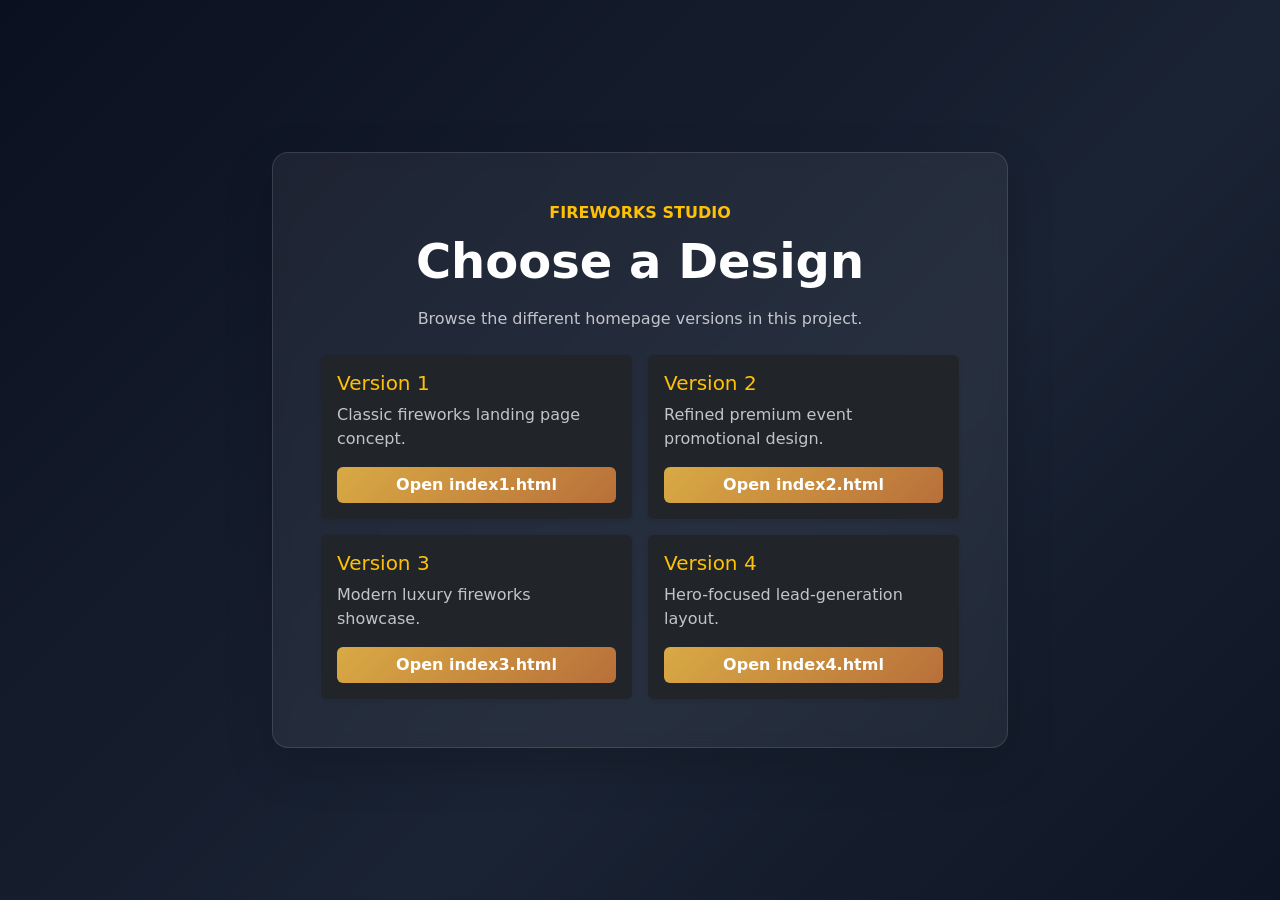
<file: index.html>
<!DOCTYPE html>
<html lang="en">
  <head>
    <meta charset="UTF-8" />
    <meta name="viewport" content="width=device-width, initial-scale=1.0" />
    <title>Firework Website Variations</title>
    <link
      href="https://cdn.jsdelivr.net/npm/bootstrap@5.3.2/dist/css/bootstrap.min.css"
      rel="stylesheet"
    />
    <style>
      body {
        background: linear-gradient(135deg, #0b1020, #1a2333 60%, #0e1524);
        min-height: 100vh;
        color: #fff;
      }

      .page-wrap {
        min-height: 100vh;
        display: flex;
        align-items: center;
        justify-content: center;
      }

      .card {
        background: rgba(255, 255, 255, 0.06);
        border: 1px solid rgba(255, 255, 255, 0.12);
        backdrop-filter: blur(8px);
      }

      .btn-gold {
        background: linear-gradient(135deg, #d9aa44, #b86f3a);
        border: none;
        color: #fff;
        font-weight: 600;
      }

      .btn-gold:hover {
        background: linear-gradient(135deg, #eabf67, #cb7d4d);
        color: #fff;
      }
    </style>
  </head>
  <body>
    <div class="page-wrap">
      <div class="container">
        <div class="row justify-content-center">
          <div class="col-lg-8">
            <div class="card shadow-lg rounded-4 p-4 p-md-5">
              <div class="text-center mb-4">
                <p class="text-uppercase text-warning fw-semibold mb-2">Fireworks Studio</p>
                <h1 class="display-5 fw-bold mb-3 text-white">Choose a Design</h1>
                <p class="text-light opacity-75 mb-0">
                  Browse the different homepage versions in this project.
                </p>
              </div>

              <div class="row g-3">
                <div class="col-md-6">
                  <div class="card h-100 bg-dark border-0 shadow-sm">
                    <div class="card-body d-flex flex-column">
                      <h5 class="card-title text-warning">Version 1</h5>
                      <p class="card-text text-light opacity-75">Classic fireworks landing page concept.</p>
                      <a href="index1.html" class="btn btn-gold mt-auto">Open index1.html</a>
                    </div>
                  </div>
                </div>

                <div class="col-md-6">
                  <div class="card h-100 bg-dark border-0 shadow-sm">
                    <div class="card-body d-flex flex-column">
                      <h5 class="card-title text-warning">Version 2</h5>
                      <p class="card-text text-light opacity-75">Refined premium event promotional design.</p>
                      <a href="index2.html" class="btn btn-gold mt-auto">Open index2.html</a>
                    </div>
                  </div>
                </div>

                <div class="col-md-6">
                  <div class="card h-100 bg-dark border-0 shadow-sm">
                    <div class="card-body d-flex flex-column">
                      <h5 class="card-title text-warning">Version 3</h5>
                      <p class="card-text text-light opacity-75">Modern luxury fireworks showcase.</p>
                      <a href="index3.html" class="btn btn-gold mt-auto">Open index3.html</a>
                    </div>
                  </div>
                </div>

                <div class="col-md-6">
                  <div class="card h-100 bg-dark border-0 shadow-sm">
                    <div class="card-body d-flex flex-column">
                      <h5 class="card-title text-warning">Version 4</h5>
                      <p class="card-text text-light opacity-75">Hero-focused lead-generation layout.</p>
                      <a href="index4.html" class="btn btn-gold mt-auto">Open index4.html</a>
                    </div>
                  </div>
                </div>
              </div>
            </div>
          </div>
        </div>
      </div>
    </div>

    <script src="https://cdn.jsdelivr.net/npm/bootstrap@5.3.2/dist/js/bootstrap.bundle.min.js"></script>
  </body>
</html>
</file>
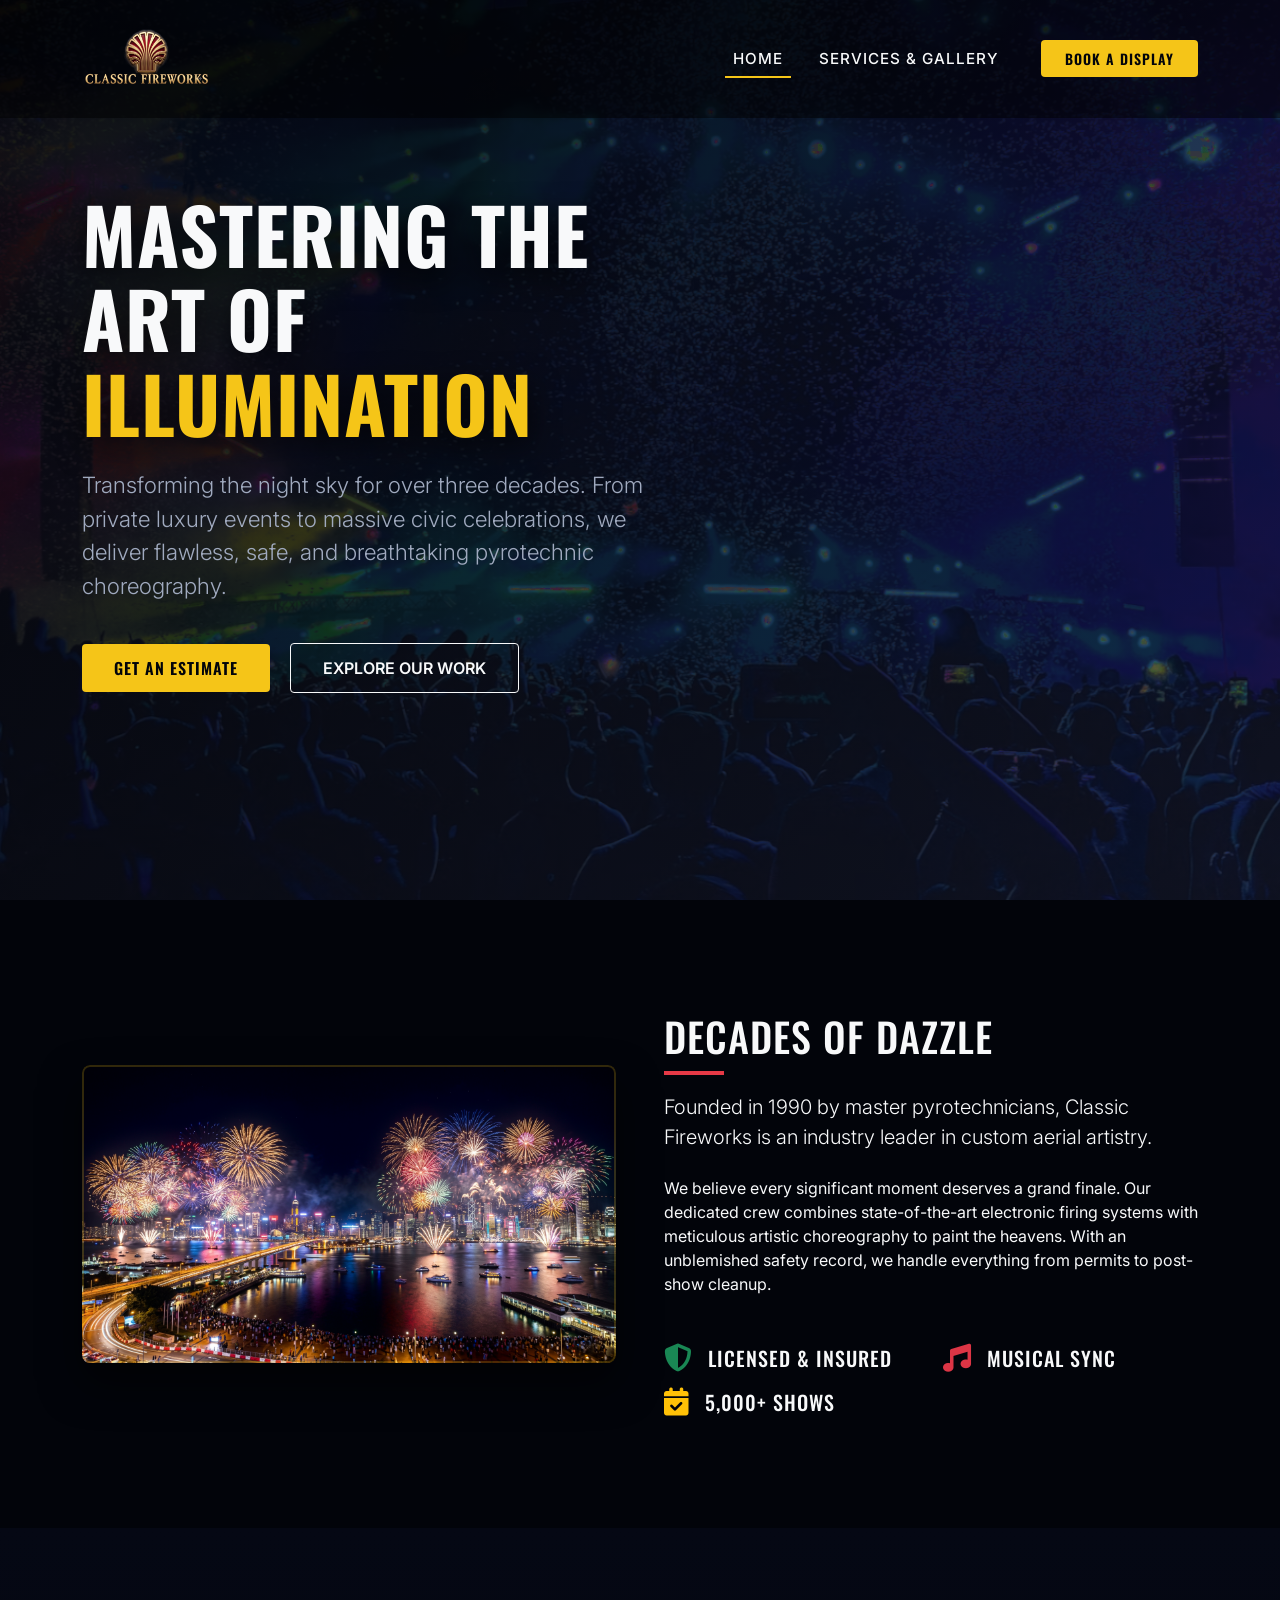
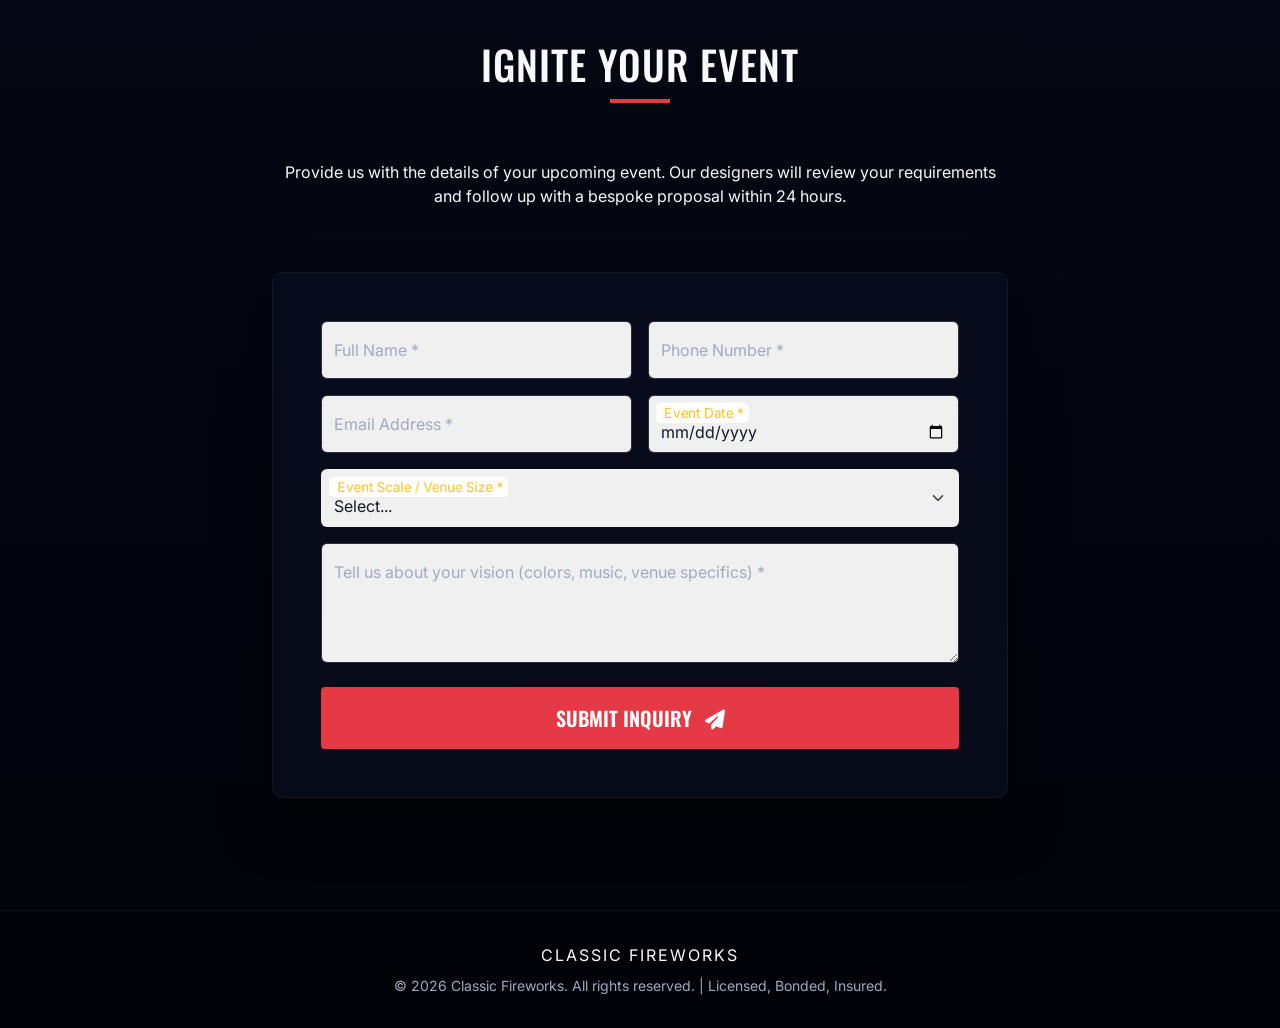
<file: index1.html>
<!DOCTYPE html>
<html lang="en">
<head>
    <meta charset="UTF-8">
    <meta name="viewport" content="width=device-width, initial-scale=1.0">
    <title>Classic Fireworks | Premium Fireworks Displays</title>
    
    <!-- Bootstrap 5 CSS -->
    <link href="https://cdn.jsdelivr.net/npm/bootstrap@5.3.0/dist/css/bootstrap.min.css" rel="stylesheet">
    
    <!-- Google Fonts: Oswald for punchy headers, Inter for clean readability -->
    <link href="https://fonts.googleapis.com/css2?family=Inter:wght@300;400;500;600&family=Oswald:wght@400;500;700&display=swap" rel="stylesheet">
    
    <!-- Font Awesome -->
    <link rel="stylesheet" href="https://cdnjs.cloudflare.com/ajax/libs/font-awesome/6.4.0/css/all.min.css">

    <style>
        :root {
            --bg-dark: #050814;
            --bg-darker: #02040a;
            --bg-card: #0a0f24;
            --brand-gold: #F5C518;
            --brand-gold-glow: rgba(245, 197, 24, 0.4);
            --brand-red: #E63946;
            --brand-red-glow: rgba(230, 57, 70, 0.4);
            --text-light: #F8F9FA;
            --text-muted: #A0AABF;
        }

        body {
            font-family: 'Inter', sans-serif;
            background-color: var(--bg-dark);
            color: var(--text-light);
            overflow-x: hidden;
            -webkit-font-smoothing: antialiased;
        }

        h1, h2, h3, h4, h5, h6 {
            font-family: 'Oswald', sans-serif;
            text-transform: uppercase;
            letter-spacing: 1px;
        }

        /* Utility for fade-in animations on scroll */
        .reveal {
            opacity: 0;
            transform: translateY(18px);
            transition: opacity 0.45s ease, transform 0.45s ease;
            will-change: opacity, transform;
        }
        .reveal.active {
            opacity: 1;
            transform: translateY(0);
        }

        .navbar {
            background-color: transparent;
            transition: background-color 0.4s ease, padding 0.4s ease;
            padding: 1.5rem 0;
        }
        .navbar.scrolled {
            background-color: rgba(5, 8, 20, 0.95);
            backdrop-filter: blur(10px);
            padding: 0.75rem 0;
            box-shadow: 0 4px 20px rgba(0,0,0,0.5);
        }
        .navbar-brand {
            font-family: 'Oswald', sans-serif;
            font-weight: 700;
            font-size: 1.8rem;
            color: var(--text-light) !important;
            cursor: pointer;
            display: flex;
            align-items: center;
        }
        .navbar-brand img {
            max-height: 60px;
            width: auto;
            transition: max-height 0.4s ease;
        }
        .navbar.scrolled .navbar-brand img {
            max-height: 45px;
        }
        .brand-sparkle { color: var(--brand-gold); }
        .brand-pyro { color: var(--brand-red); }
        
        .nav-link {
            color: var(--text-light) !important;
            font-weight: 500;
            font-size: 0.95rem;
            text-transform: uppercase;
            letter-spacing: 1px;
            margin: 0 10px;
            position: relative;
            cursor: pointer;
        }
        .nav-link::after {
            content: '';
            position: absolute;
            width: 0; height: 2px;
            bottom: 0; left: 0;
            background-color: var(--brand-gold);
            transition: width 0.3s ease;
        }
        .nav-link:hover::after, .nav-link.active-nav::after {
            width: 100%;
        }

        .btn-gold {
            background-color: var(--brand-gold);
            color: var(--bg-darker);
            font-family: 'Oswald', sans-serif;
            font-weight: 600;
            letter-spacing: 1px;
            padding: 12px 32px;
            border-radius: 4px;
            border: none;
            transition: all 0.3s ease;
            text-transform: uppercase;
        }
        .btn-gold:hover {
            background-color: #ffe066;
            color: var(--bg-darker);
            transform: translateY(-2px);
            box-shadow: 0 8px 20px var(--brand-gold-glow);
        }
        .btn-red {
            background-color: var(--brand-red);
            color: white;
            font-family: 'Oswald', sans-serif;
            font-weight: 600;
            padding: 12px 32px;
            border-radius: 4px;
            border: none;
            transition: all 0.3s ease;
            text-transform: uppercase;
        }
        .btn-red:hover {
            background-color: #ff4d5a;
            color: white;
            transform: translateY(-2px);
            box-shadow: 0 8px 20px var(--brand-red-glow);
        }

        .hero-section {
            position: relative;
            height: 100vh;
            min-height: 700px;
            display: flex;
            align-items: center;
            overflow: hidden;
        }
        .hero-bg {
            position: absolute;
            top: 0; left: 0; width: 100%; height: 100%;
            background: url('assets/banner4.png') no-repeat center center/cover;
            z-index: -2;
            transform: scale(1.05);
            animation: slowZoom 20s infinite alternate;
        }
        @keyframes slowZoom {
            0% { transform: scale(1); }
            100% { transform: scale(1.1); }
        }
        .hero-overlay {
            position: absolute;
            top: 0; left: 0; width: 100%; height: 100%;
            background: linear-gradient(135deg, rgba(2, 4, 10, 0.9) 0%, rgba(10, 15, 36, 0.6) 100%);
            z-index: -1;
        }

        .hero-title {
            font-size: clamp(3rem, 6vw, 5.5rem);
            font-weight: 700;
            line-height: 1.1;
            margin-bottom: 1.5rem;
            text-shadow: 0 10px 30px rgba(0,0,0,0.8);
        }
        .hero-subtitle {
            font-size: clamp(1.1rem, 2vw, 1.4rem);
            color: var(--text-muted);
            max-width: 600px;
            margin-bottom: 2.5rem;
            font-weight: 300;
        }

        .section-padding { padding: 7rem 0; }
        
        .history-section {
            background-color: var(--bg-darker);
            position: relative;
        }
        .section-header {
            margin-bottom: 4rem;
        }
        .section-header h2 {
            font-size: 2.5rem;
            color: var(--text-light);
            display: inline-block;
            position: relative;
        }
        .section-header h2::after {
            content: '';
            position: absolute;
            width: 60px; height: 4px;
            background-color: var(--brand-red);
            bottom: -15px; left: 0;
        }
        .text-center .section-header h2::after {
            left: 50%;
            transform: translateX(-50%);
        }

        .history-image-wrapper {
            position: relative;
            border-radius: 8px;
            overflow: hidden;
            box-shadow: 0 20px 40px rgba(0,0,0,0.6);
        }
        .history-image-wrapper::before {
            content: '';
            position: absolute;
            top: 0; left: 0; right: 0; bottom: 0;
            box-shadow: inset 0 0 0 2px rgba(245, 197, 24, 0.2);
            z-index: 1;
            border-radius: 8px;
            pointer-events: none;
        }

        .form-section {
            background: linear-gradient(to bottom, var(--bg-dark), var(--bg-darker));
        }
        .glass-card {
            background: rgba(10, 15, 36, 0.6);
            backdrop-filter: blur(16px);
            -webkit-backdrop-filter: blur(16px);
            border: 1px solid rgba(255, 255, 255, 0.05);
            border-radius: 12px;
            padding: 3rem;
            box-shadow: 0 25px 50px rgba(0,0,0,0.5);
        }
        
        /* Floating labels customization for dark theme */
        .form-floating > .form-control,
        .form-floating > .form-select {
            background-color: rgba(255,255,255,0.94);
            border: 1px solid rgba(255,255,255,0.15);
            color: #111827;
            border-radius: 6px;
        }
        .form-floating > .form-control:focus,
        .form-floating > .form-select:focus {
            background-color: #ffffff;
            border-color: var(--brand-gold);
            box-shadow: 0 0 0 0.25rem rgba(245, 197, 24, 0.25);
            color: #111827;
        }
        .form-floating > .form-select option {
            color: #111827;
            background-color: #ffffff;
        }
        .form-floating > label {
            color: var(--text-muted);
        }
        .form-floating > .form-control:focus ~ label,
        .form-floating > .form-control:not(:placeholder-shown) ~ label,
        .form-floating > .form-select ~ label {
            color: var(--brand-gold);
            background-color: transparent;
            padding-left: 1rem;
        }
        
        /* Fix for select padding in floating label */
        .form-floating > .form-select {
            padding-top: 1.625rem;
            padding-bottom: 0.625rem;
        }

        .services-section {
            background-color: var(--bg-darker);
            background-image: url('assets/banner2.png');
            background-opacity: 0.05;
            background-size: cover;
            background-position: center;
            background-repeat: no-repeat;
        }
        .service-card {
            background-color: var(--bg-card);
            padding: 3rem 2rem;
            border-radius: 8px;
            text-align: center;
            height: 100%;
            border: 1px solid rgba(255,255,255,0.02);
            transition: transform 0.4s ease, box-shadow 0.4s ease;
        }
        .service-card:hover {
            transform: translateY(-10px);
            box-shadow: 0 20px 40px rgba(0,0,0,0.4);
            border-color: rgba(230, 57, 70, 0.3);
        }
        .service-icon {
            width: 80px; height: 80px;
            background: linear-gradient(135deg, rgba(230,57,70,0.1), transparent);
            border-radius: 50%;
            display: flex;
            align-items: center;
            justify-content: center;
            font-size: 2.5rem;
            color: var(--brand-red);
            margin: 0 auto 2rem auto;
            transition: all 0.3s ease;
        }
        .service-card:hover .service-icon {
            background: var(--brand-red);
            color: white;
            box-shadow: 0 10px 20px var(--brand-red-glow);
        }

        .gallery-grid {
            display: grid;
            grid-template-columns: repeat(auto-fit, minmax(250px, 1fr));
            grid-auto-rows: 250px;
            grid-auto-flow: dense;
            gap: 15px;
        }
        .gallery-item {
            position: relative;
            border-radius: 8px;
            overflow: hidden;
        }
        /* Create dynamic sizing for gallery items */
        @media (min-width: 768px) {
            .gallery-item.wide { grid-column: span 2; }
            .gallery-item.tall { grid-row: span 2; }
        }
        .gallery-item img {
            width: 100%; height: 100%;
            object-fit: cover;
            transition: transform 0.6s cubic-bezier(0.2, 1, 0.3, 1);
        }
        .gallery-item:hover img {
            transform: scale(1.1);
        }
        .gallery-caption {
            position: absolute;
            inset: 0;
            background: linear-gradient(to top, rgba(5,8,20,0.9) 0%, transparent 60%);
            display: flex;
            align-items: flex-end;
            padding: 1.5rem;
            opacity: 0;
            transition: opacity 0.4s ease;
        }
        .gallery-item:hover .gallery-caption {
            opacity: 1;
        }
        .gallery-caption h4 {
            color: var(--brand-gold);
            margin: 0;
            font-size: 1.25rem;
        }

        .cta-section {
            background: url('assets/banner1.png') center/cover fixed;
            position: relative;
            text-align: center;
        }
        .cta-section::before {
            content: '';
            position: absolute;
            inset: 0;
            background: rgba(5, 8, 20, 0.85);
        }
        .cta-content { position: relative; z-index: 2; }

        footer {
            background-color: #020308;
            border-top: 1px solid rgba(255,255,255,0.05);
            padding: 2rem 0;
            text-align: center;
            color: var(--text-muted);
        }

        /* View Transition Animation */
        .view-container {
            animation: fadeInView 0.5s ease forwards;
        }
        @keyframes fadeInView {
            from { opacity: 0; transform: translateY(10px); }
            to { opacity: 1; transform: translateY(0); }
        }
        .d-none { display: none !important; }

        @media (max-width: 991px) {
            .navbar { padding: 1rem 0; background-color: rgba(5, 8, 20, 0.98); }
            .glass-card { padding: 2rem 1.5rem; }
            .section-padding { padding: 5rem 0; }
        }
    </style>
</head>
<body>

    <nav class="navbar navbar-expand-lg fixed-top" id="mainNav" style=" background-color: rgba(0,0,0,0.5); ">
        <div class="container">
            <a class="navbar-brand" onclick="app.navigate('home')">
               <img src="assets/classiclogo.png" alt="Classic Fireworks Logo" class="brand-logo-img me-3">
            </a>
            <button class="navbar-toggler border-0 shadow-none" type="button" data-bs-toggle="collapse" data-bs-target="#navbarNav">
                <i class="fa-solid fa-bars text-light fs-3"></i>
            </button>
            <div class="collapse navbar-collapse justify-content-end" id="navbarNav">
                <ul class="navbar-nav align-items-center">
                    <li class="nav-item">
                        <a class="nav-link active-nav" id="nav-home" onclick="app.navigate('home')">Home</a>
                    </li>
                    <li class="nav-item">
                        <a class="nav-link" id="nav-services" onclick="app.navigate('services')">Services & Gallery</a>
                    </li>
                    <li class="nav-item ms-lg-4 mt-3 mt-lg-0">
                        <button class="btn btn-gold btn-sm py-2 px-4" onclick="app.navigate('home', 'contact')">Book a Display</button>
                    </li>
                </ul>
            </div>
        </div>
    </nav>

    <!-- ================= PAGE 1: HOME ================= -->
    <div id="page-home" class="view-container">
        
        <header class="hero-section">
            <div class="hero-bg"></div>
            <div class="hero-overlay"></div>
            <div class="container relative z-index-2">
                <div class="row">
                    <div class="col-lg-8 col-xl-7">
                        <h1 class="hero-title reveal">Mastering the Art of <span style="color: var(--brand-gold);">Illumination</span></h1>
                        <p class="hero-subtitle reveal" style="transition-delay: 0.2s;">Transforming the night sky for over three decades. From private luxury events to massive civic celebrations, we deliver flawless, safe, and breathtaking pyrotechnic choreography.</p>
                        <div class="reveal" style="transition-delay: 0.4s;">
                            <button class="btn btn-gold me-3 mb-3" onclick="app.scrollTo('contact')">Get an Estimate</button>
                            <button class="btn btn-outline-light mb-3 font-oswald text-uppercase fw-semibold" style="padding: 12px 32px; border-radius: 4px;" onclick="app.navigate('services')">Explore Our Work</button>
                        </div>
                    </div>
                </div>
            </div>
        </header>

        <section class="history-section section-padding" id="history">
            <div class="container">
                <div class="row align-items-center gx-lg-5">
                    <div class="col-lg-6 mb-5 mb-lg-0 reveal">
                        <div class="history-image-wrapper">
                            <img src="assets/banner1.png" alt="Fireworks over water" class="img-fluid w-100">
                        </div>
                    </div>
                    <div class="col-lg-6 reveal" style="transition-delay: 0.2s;">
                        <div class="section-header mb-4">
                            <h2>Decades of Dazzle</h2>
                        </div>
                        <p class="lead text-light mb-4" style="font-weight: 300;">Founded in 1990 by master pyrotechnicians, Classic Fireworks is an industry leader in custom aerial artistry.</p>
                        <p class="mb-4">We believe every significant moment deserves a grand finale. Our dedicated crew combines state-of-the-art electronic firing systems with meticulous artistic choreography to paint the heavens. With an unblemished safety record, we handle everything from permits to post-show cleanup.</p>
                        
                        <div class="row mt-5">
                            <div class="col-6 mb-3">
                                <div class="d-flex align-items-center">
                                    <i class="fa-solid fa-shield-halved text-success fs-3 me-3"></i>
                                    <div>
                                        <h5 class="mb-0 text-light">Licensed & Insured</h5>
                                    </div>
                                </div>
                            </div>
                            <div class="col-6 mb-3">
                                <div class="d-flex align-items-center">
                                    <i class="fa-solid fa-music text-danger fs-3 me-3"></i>
                                    <div>
                                        <h5 class="mb-0 text-light">Musical Sync</h5>
                                    </div>
                                </div>
                            </div>
                            <div class="col-6">
                                <div class="d-flex align-items-center">
                                    <i class="fa-solid fa-calendar-check text-warning fs-3 me-3"></i>
                                    <div>
                                        <h5 class="mb-0 text-light">5,000+ Shows</h5>
                                    </div>
                                </div>
                            </div>
                        </div>
                    </div>
                </div>
            </div>
        </section>

        <section id="contact" class="form-section section-padding">
            <div class="container">
                <div class="row justify-content-center">
                    <div class="col-lg-8 text-center reveal mb-5">
                        <div class="section-header">
                            <h2>Ignite Your Event</h2>
                        </div>
                        <p>Provide us with the details of your upcoming event. Our designers will review your requirements and follow up with a bespoke proposal within 24 hours.</p>
                    </div>
                </div>
                
                <div class="row justify-content-center">
                    <div class="col-lg-10 col-xl-8 reveal" style="transition-delay: 0.2s;">
                        <div class="glass-card">
                            <form id="intakeForm" novalidate>
                                <div class="row g-3">
                                    <div class="col-md-6">
                                        <div class="form-floating">
                                            <input type="text" class="form-control" id="clientName" placeholder="John Doe" required>
                                            <label for="clientName">Full Name *</label>
                                            <div class="invalid-feedback">Name is required.</div>
                                        </div>
                                    </div>
                                    <div class="col-md-6">
                                        <div class="form-floating">
                                            <input type="tel" class="form-control" id="clientPhone" placeholder="123-456-7890" required>
                                            <label for="clientPhone">Phone Number *</label>
                                            <div class="invalid-feedback">Valid phone number is required.</div>
                                        </div>
                                    </div>
                                    
                                    <div class="col-md-6">
                                        <div class="form-floating">
                                            <input type="email" class="form-control" id="clientEmail" placeholder="name@example.com" required>
                                            <label for="clientEmail">Email Address *</label>
                                            <div class="invalid-feedback">Valid email is required.</div>
                                        </div>
                                    </div>
                                    <div class="col-md-6">
                                        <div class="form-floating">
                                            <input type="date" class="form-control" id="eventDate" required>
                                            <label for="eventDate">Event Date *</label>
                                            <div class="invalid-feedback">Date is required.</div>
                                        </div>
                                    </div>

                                    <div class="col-12">
                                        <div class="form-floating">
                                            <select class="form-select" id="venueSize" aria-label="Venue Size" required>
                                                <option value="" selected disabled>Select...</option>
                                                <option value="small">Intimate (Private Party, Small Wedding)</option>
                                                <option value="medium">Standard (Large Wedding, Corporate Gala)</option>
                                                <option value="large">Grand (Festival, Concert, City Event)</option>
                                                <option value="massive">Spectacle (Stadium, National Holiday)</option>
                                            </select>
                                            <label for="venueSize">Event Scale / Venue Size *</label>
                                            <div class="invalid-feedback">Please select an event scale.</div>
                                        </div>
                                    </div>

                                    <div class="col-12">
                                        <div class="form-floating">
                                            <textarea class="form-control" id="clientMessage" placeholder="Vision" style="height: 120px" required></textarea>
                                            <label for="clientMessage">Tell us about your vision (colors, music, venue specifics) *</label>
                                            <div class="invalid-feedback">Please provide some details.</div>
                                        </div>
                                    </div>

                                    <div class="col-12 mt-4">
                                        <button type="submit" class="btn btn-red w-100 py-3 fs-5" id="submitBtn">
                                            Submit Inquiry <i class="fa-solid fa-paper-plane ms-2"></i>
                                        </button>
                                    </div>
                                </div>

                                <!-- Feedback Alert -->
                                <div id="formFeedback" class="alert mt-4 d-none mb-0" role="alert"></div>
                            </form>
                        </div>
                    </div>
                </div>
            </div>
        </section>
    </div>

    <!-- ================= PAGE 2: SERVICES & GALLERY ================= -->
    <div id="page-services" class="view-container d-none">
        
        <!-- Header Spacer -->
        <div style="height: 80px; background-color: var(--bg-dark);"></div>

        <section class="services-section section-padding">
            <div class="container">
                <div class="text-center mb-5 reveal rounded" style="background-color: rgba(0, 0, 0, 0.5) !important; padding: 2rem;">
                    <div class="section-header">
                        <h2>Our Expertise</h2>
                    </div>
                    <p class="lead max-w-75 mx-auto">Engineered perfection for any scale. We craft bespoke experiences tailored to your specific audience and venue.</p>
                </div>
                
                <div class="row g-4">
                    <div class="col-md-4 reveal" style="transition-delay: 0.1s;">
                        <div class="service-card">
                            <div class="service-icon"><i class="fa-solid fa-champagne-glasses"></i></div>
                            <h4>Private & Weddings</h4>
                            <p class="mt-3 mb-0">Elegant, romantic displays. We offer low-debris and quiet fireworks options perfect for sensitive venues or exclusive estates.</p>
                        </div>
                    </div>
                    <div class="col-md-4 reveal" style="transition-delay: 0.2s;">
                        <div class="service-card">
                            <div class="service-icon"><i class="fa-solid fa-briefcase"></i></div>
                            <h4>Corporate Events</h4>
                            <p class="mt-3 mb-0">High-impact reveals, brand color matching, and product launch spectaculars designed to leave a lasting impression on your stakeholders.</p>
                        </div>
                    </div>
                    <div class="col-md-4 reveal" style="transition-delay: 0.3s;">
                        <div class="service-card">
                            <div class="service-icon"><i class="fa-solid fa-building-columns"></i></div>
                            <h4>Civic & Festivals</h4>
                            <p class="mt-3 mb-0">Massive, sky-filling barrages choreographed precisely to audio soundtracks. Designed to safely thrill thousands of attendees.</p>
                        </div>
                    </div>
                </div>
            </div>
        </section>

        <section class="gallery-section section-padding" style="background-color: var(--bg-dark);">
            <div class="container">
                <div class="text-center mb-5 reveal">
                    <div class="section-header">
                        <h2>Gallery of Light</h2>
                    </div>
                </div>
                
                <div class="gallery-grid">
                    <div class="gallery-item wide reveal">
                        <img src="assets/banner1.png" alt="Grand Finale">
                        <div class="gallery-caption"><h4>Summer Festival Finale</h4></div>
                    </div>
                    <div class="gallery-item tall reveal">
                        <img src="assets/banner2.png" alt="Purple Fireworks">
                        <div class="gallery-caption"><h4>Centennial Gala</h4></div>
                    </div>
                    <div class="gallery-item reveal">
                        <img src="assets/banner3.png" alt="Colorful display">
                        <div class="gallery-caption"><h4>Corporate Launch</h4></div>
                    </div>
                    <div class="gallery-item reveal">
                        <img src="assets/banner1.png" alt="Lakeside show">
                        <div class="gallery-caption"><h4>Lakeside Wedding</h4></div>
                    </div>
                    <div class="gallery-item wide reveal">
                        <img src="assets/banner4.png" alt="Stadium Pyrotechnics">
                        <div class="gallery-caption"><h4>Stadium Halftime Show</h4></div>
                    </div>
                </div>
            </div>
        </section>

        <section class="cta-section section-padding">
            <div class="container cta-content reveal">
                <h2 class="display-4 text-light mb-4">Ready to Light Up the Night?</h2>
                <p class="lead text-light mb-5 max-w-75 mx-auto" style="font-weight: 300;">Return to our intake form to provide your details, or contact our coordination team directly.</p>
                <button class="btn btn-gold btn-lg" onclick="app.navigate('home', 'contact')">
                    Start Planning Your Show
                </button>
            </div>
        </section>
    </div>

    <footer>
        <div class="container">
            <p class="mb-2 font-oswald text-uppercase text-light" style="letter-spacing: 2px;">Classic Fireworks</p>
            <p class="small mb-0">&copy; 2026 Classic Fireworks. All rights reserved. | Licensed, Bonded, Insured.</p>
        </div>
    </footer>

    <!-- Bootstrap JS -->
    <script src="https://cdn.jsdelivr.net/npm/bootstrap@5.3.0/dist/js/bootstrap.bundle.min.js"></script>
    
    <script>
        const app = {
            // Setup Intersection Observer for scroll animations
            initObserver: function() {
                const options = {
                    root: null,
                    rootMargin: '0px 0px -10% 0px',
                    threshold: 0.08
                };
                
                this.observer = new IntersectionObserver((entries, observer) => {
                    entries.forEach(entry => {
                        if (entry.isIntersecting) {
                            entry.target.classList.add('active');
                            // Optional: stop observing once revealed
                            // observer.unobserve(entry.target); 
                        }
                    });
                }, options);

                this.observeElements();
            },

            observeElements: function() {
                if (this.observer) {
                    this.observer.disconnect();
                }

                document.querySelectorAll('.reveal').forEach(el => {
                    el.classList.remove('active');
                    this.observer.observe(el);
                });
            },

            // View navigation logic (SPA simulation)
            navigate: function(page, scrollToSectionId = null) {
                // Hide all views
                document.querySelectorAll('.view-container').forEach(el => {
                    el.classList.add('d-none');
                });
                
                // Update Nav links
                document.querySelectorAll('.nav-link').forEach(el => {
                    el.classList.remove('active-nav');
                });

                // Show target view
                const targetPage = document.getElementById(`page-${page}`);
                if (targetPage) {
                    targetPage.classList.remove('d-none');
                    document.getElementById(`nav-${page}`).classList.add('active-nav');
                    
                    // Close mobile nav if open
                    const navbarCollapse = document.getElementById('navbarNav');
                    if (navbarCollapse.classList.contains('show')) {
                        bootstrap.Collapse.getInstance(navbarCollapse).hide();
                    }

                    // Re-trigger scroll observer for new page elements
                    setTimeout(() => {
                        this.observeElements();
                        // Trigger check immediately for items in viewport
                        window.dispatchEvent(new Event('scroll'));
                    }, 50);

                    // Handle specific section scrolling
                    if (scrollToSectionId) {
                        setTimeout(() => this.scrollTo(scrollToSectionId), 100);
                    } else {
                        window.scrollTo(0, 0);
                    }
                }
            },

            scrollTo: function(elementId) {
                const el = document.getElementById(elementId);
                if (el) {
                    const navHeight = document.getElementById('mainNav').offsetHeight;
                    const elementPosition = el.getBoundingClientRect().top + window.scrollY;
                    
                    window.scrollTo({
                        top: elementPosition - navHeight,
                        behavior: 'smooth'
                    });
                }
            },

            // Form Validation and Submission Simulation
            initForm: function() {
                const form = document.getElementById('intakeForm');
                const feedback = document.getElementById('formFeedback');
                const btn = document.getElementById('submitBtn');

                form.addEventListener('submit', function(e) {
                    e.preventDefault();
                    
                    if (!form.checkValidity()) {
                        e.stopPropagation();
                        form.classList.add('was-validated');
                        return;
                    }

                    // Simulate processing
                    const originalText = btn.innerHTML;
                    btn.innerHTML = '<i class="fa-solid fa-spinner fa-spin"></i> Processing...';
                    btn.disabled = true;

                    setTimeout(() => {
                        form.classList.remove('was-validated');
                        form.reset();
                        btn.innerHTML = originalText;
                        btn.disabled = false;
                        
                        feedback.className = 'alert alert-success mt-4 d-block';
                        feedback.innerHTML = '<strong><i class="fa-solid fa-check-circle me-2"></i>Request Received!</strong> Our team will contact you within 24 hours.';
                        
                        // Reset floating labels visual state via blur
                        document.querySelectorAll('.form-control, .form-select').forEach(input => input.blur());

                        setTimeout(() => {
                            feedback.classList.remove('d-block');
                            feedback.classList.add('d-none');
                        }, 6000);
                    }, 1500);
                });
            },

            // Navbar Scroll Effect
            initNavbar: function() {
                const nav = document.getElementById('mainNav');
                window.addEventListener('scroll', () => {
                    if (window.scrollY > 50) {
                        nav.classList.add('scrolled');
                    } else {
                        nav.classList.remove('scrolled');
                    }
                });
            }
        };

        // Initialize App
        document.addEventListener('DOMContentLoaded', () => {
            app.initObserver();
            app.initForm();
            app.initNavbar();
            
            // Trigger initial scroll to catch elements already in viewport on load
            window.dispatchEvent(new Event('scroll'));
        });
    </script>
</body>
</html>
</file>
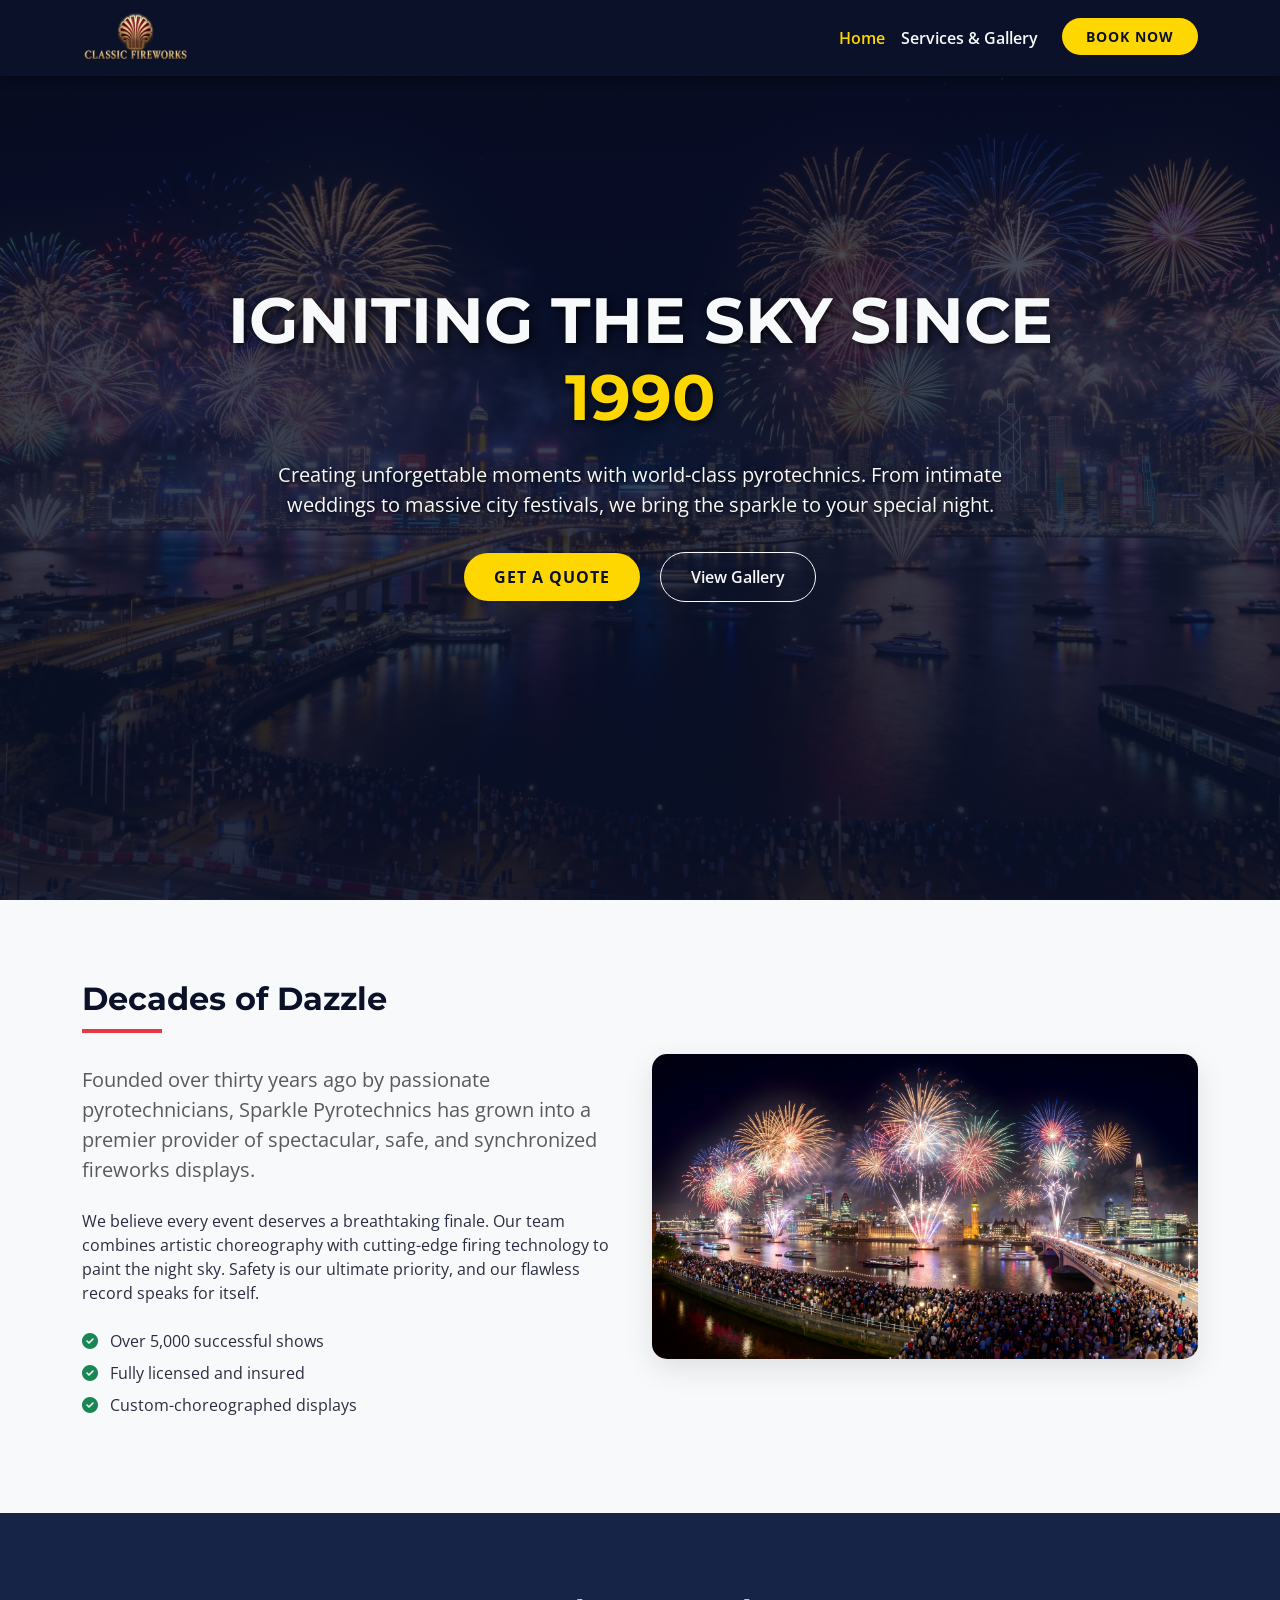
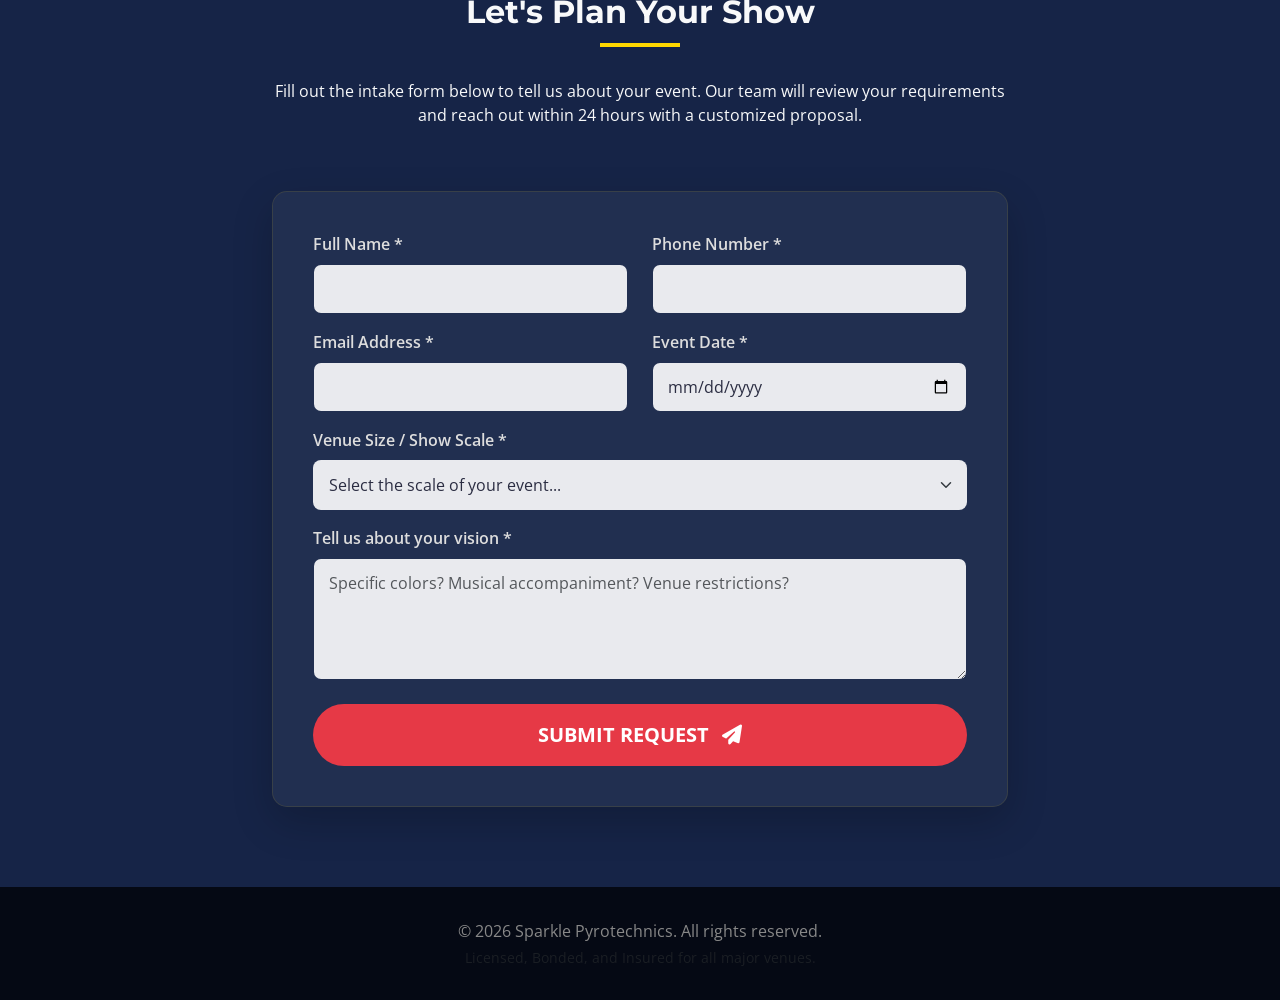
<file: index2.html>
<!DOCTYPE html>
<html lang="en">
<head>
    <meta charset="UTF-8">
    <meta name="viewport" content="width=device-width, initial-scale=1.0">
    <title>Sparkle Pyrotechnics | Spectacular Fireworks Displays</title>
    
    <!-- Bootstrap 5 CSS -->
    <link href="https://cdn.jsdelivr.net/npm/bootstrap@5.3.0/dist/css/bootstrap.min.css" rel="stylesheet">
    <!-- Google Fonts -->
    <link href="https://fonts.googleapis.com/css2?family=Montserrat:wght@400;700;800&family=Open+Sans:wght@400;600&display=swap" rel="stylesheet">
    <!-- Font Awesome -->
    <link rel="stylesheet" href="https://cdnjs.cloudflare.com/ajax/libs/font-awesome/6.4.0/css/all.min.css">

    <style>
        :root {
            --deep-blue: #0A1128;
            --deep-blue-light: #162447;
            --gold: #FFD700;
            --gold-hover: #E5C100;
            --festive-red: #E63946;
            --text-light: #F8F9FA;
            --text-dark: #2B2D42;
        }

        body {
            font-family: 'Open Sans', sans-serif;
            background-color: var(--text-light);
            color: var(--text-dark);
            overflow-x: hidden;
        }

        h1, h2, h3, h4, h5, h6 {
            font-family: 'Montserrat', sans-serif;
            font-weight: 700;
        }

        /* Navbar Styling */
        .navbar {
            background-color: var(--deep-blue) !important;
            box-shadow: 0 4px 10px rgba(0, 0, 0, 0.3);
        }
        .navbar-brand {
            font-family: 'Montserrat', sans-serif;
            font-weight: 800;
            color: var(--gold) !important;
            font-size: 1.5rem;
            letter-spacing: 1px;
        }
        .navbar-brand span {
            color: var(--festive-red);
        }
        .nav-link {
            color: var(--text-light) !important;
            font-weight: 600;
            transition: color 0.3s ease;
            cursor: pointer;
        }
        .nav-link:hover, .nav-link.active-nav {
            color: var(--gold) !important;
        }

        /* Hero Section */
        .hero-section {
            background: linear-gradient(to bottom, rgba(10, 17, 40, 0.7), rgba(10, 17, 40, 0.9)), url('assets/banner1.png') no-repeat center center/cover;
            height: 100vh;
            min-height: 600px;
            display: flex;
            align-items: center;
            color: var(--text-light);
            text-align: center;
            position: relative;
        }
        .hero-title {
            font-size: 4rem;
            text-transform: uppercase;
            text-shadow: 2px 2px 8px rgba(0,0,0,0.8);
            margin-bottom: 1.5rem;
        }
        .hero-title span {
            color: var(--gold);
        }
        .hero-subtitle {
            font-size: 1.25rem;
            max-width: 800px;
            margin: 0 auto 2rem auto;
            text-shadow: 1px 1px 4px rgba(0,0,0,0.8);
        }
        
        /* Buttons */
        .btn-custom-gold {
            background-color: var(--gold);
            color: var(--deep-blue);
            font-weight: 700;
            padding: 12px 30px;
            border-radius: 50px;
            border: none;
            transition: all 0.3s ease;
            text-transform: uppercase;
            letter-spacing: 1px;
        }
        .btn-custom-gold:hover {
            background-color: var(--gold-hover);
            color: var(--deep-blue);
            transform: translateY(-2px);
            box-shadow: 0 4px 15px rgba(255, 215, 0, 0.4);
        }

        .btn-custom-red {
            background-color: var(--festive-red);
            color: white;
            font-weight: 700;
            padding: 12px 30px;
            border-radius: 50px;
            border: none;
            transition: all 0.3s ease;
            text-transform: uppercase;
        }
        .btn-custom-red:hover {
            background-color: #c92a37;
            color: white;
            transform: translateY(-2px);
            box-shadow: 0 4px 15px rgba(230, 57, 70, 0.4);
        }

        /* History Section */
        .history-section {
            padding: 5rem 0;
            background-color: var(--text-light);
        }
        .history-img {
            border-radius: 15px;
            box-shadow: 0 10px 30px rgba(0,0,0,0.1);
            max-width: 100%;
            height: auto;
        }
        .section-title {
            color: var(--deep-blue);
            position: relative;
            margin-bottom: 2rem;
            padding-bottom: 15px;
        }
        .section-title::after {
            content: '';
            position: absolute;
            bottom: 0;
            left: 0;
            width: 80px;
            height: 4px;
            background-color: var(--festive-red);
        }
        .text-center .section-title::after {
            left: 50%;
            transform: translateX(-50%);
        }

        /* Intake Form Section */
        .form-section {
            background-color: var(--deep-blue-light);
            color: var(--text-light);
            padding: 5rem 0;
        }
        .form-section .section-title {
            color: var(--text-light);
        }
        .form-section .section-title::after {
            background-color: var(--gold);
        }
        .intake-form {
            background-color: rgba(255, 255, 255, 0.05);
            padding: 2.5rem;
            border-radius: 15px;
            border: 1px solid rgba(255,215,0,0.1);
            box-shadow: 0 15px 40px rgba(0,0,0,0.2);
        }
        .form-control, .form-select {
            background-color: rgba(255, 255, 255, 0.9);
            border: 1px solid transparent;
            padding: 12px 15px;
            border-radius: 8px;
            color: var(--text-dark);
        }
        .form-control:focus, .form-select:focus {
            box-shadow: 0 0 0 3px rgba(255, 215, 0, 0.5);
            border-color: var(--gold);
            background-color: #fff;
        }
        .form-label {
            font-weight: 600;
            margin-bottom: 0.5rem;
            color: #ddd;
        }
        .form-message {
            display: none;
            margin-top: 15px;
            padding: 15px;
            border-radius: 8px;
            font-weight: 600;
        }

        /* Services Section */
        .services-section {
            padding: 6rem 0 3rem 0;
            background-color: var(--text-light);
        }
        .service-card {
            background: white;
            padding: 2rem;
            border-radius: 15px;
            box-shadow: 0 5px 20px rgba(0,0,0,0.05);
            height: 100%;
            transition: transform 0.3s ease;
            text-align: center;
        }
        .service-card:hover {
            transform: translateY(-10px);
            box-shadow: 0 15px 30px rgba(0,0,0,0.1);
        }
        .service-icon {
            font-size: 3rem;
            color: var(--festive-red);
            margin-bottom: 1.5rem;
        }

        /* Gallery Section */
        .gallery-section {
            padding: 3rem 0 5rem 0;
            background-color: #f0f2f5;
        }
        .css-grid-gallery {
            display: grid;
            grid-template-columns: repeat(auto-fit, minmax(300px, 1fr));
            gap: 20px;
            padding: 15px;
        }
        .gallery-item {
            position: relative;
            overflow: hidden;
            border-radius: 10px;
            aspect-ratio: 4/3;
            box-shadow: 0 4px 15px rgba(0,0,0,0.1);
        }
        .gallery-item img {
            width: 100%;
            height: 100%;
            object-fit: cover;
            transition: transform 0.5s ease;
        }
        .gallery-item:hover img {
            transform: scale(1.1);
        }
        .gallery-overlay {
            position: absolute;
            top: 0; left: 0; right: 0; bottom: 0;
            background: linear-gradient(to top, rgba(10,17,40,0.9), transparent);
            display: flex;
            align-items: flex-end;
            padding: 20px;
            opacity: 0;
            transition: opacity 0.3s ease;
        }
        .gallery-item:hover .gallery-overlay {
            opacity: 1;
        }
        .gallery-overlay h5 {
            color: var(--gold);
            margin: 0;
        }

        /* CTA Section */
        .cta-section {
            background-color: var(--deep-blue);
            color: var(--text-light);
            text-align: center;
            padding: 5rem 0;
            background-image: url('data:image/svg+xml,%3Csvg width="60" height="60" viewBox="0 0 60 60" xmlns="http://www.w3.org/2000/svg"%3E%3Cg fill="none" fill-rule="evenodd"%3E%3Cg fill="%23ffd700" fill-opacity="0.05"%3E%3Cpath d="M36 34v-4h-2v4h-4v2h4v4h2v-4h4v-2h-4zm0-30V0h-2v4h-4v2h4v4h2V6h4V4h-4zM6 34v-4H4v4H0v2h4v4h2v-4h4v-2H6zM6 4V0H4v4H0v2h4v4h2V6h4V4H6z"/%3E%3C/g%3E%3C/g%3E%3C/svg%3E');
        }

        /* Footer */
        footer {
            background-color: #050914;
            color: #888;
            padding: 2rem 0;
            text-align: center;
        }

        /* Responsive Fixes */
        @media (max-width: 768px) {
            .hero-title { font-size: 2.5rem; }
            .hero-subtitle { font-size: 1rem; }
            .history-section, .form-section, .services-section { padding: 3rem 0; }
        }
    </style>
</head>
<body>

    <!-- Navigation -->
    <nav class="navbar navbar-expand-lg navbar-dark fixed-top">
        <div class="container">
            <a class="navbar-brand" onclick="app.navigate('home')">
                <img src="assets/classiclogo.png" alt="Classic Fireworks Logo" class="brand-logo-img me-3" height="50">
            </a>
            <button class="navbar-toggler" type="button" data-bs-toggle="collapse" data-bs-target="#navbarNav" aria-controls="navbarNav" aria-expanded="false" aria-label="Toggle navigation">
                <span class="navbar-toggler-icon"></span>
            </button>
            <div class="collapse navbar-collapse justify-content-end" id="navbarNav">
                <ul class="navbar-nav">
                    <li class="nav-item">
                        <a class="nav-link active-nav" id="nav-home" onclick="app.navigate('home')">Home</a>
                    </li>
                    <li class="nav-item">
                        <a class="nav-link" id="nav-services" onclick="app.navigate('services')">Services & Gallery</a>
                    </li>
                    <li class="nav-item ms-lg-3 mt-3 mt-lg-0">
                        <button class="btn btn-custom-gold btn-sm py-2 px-4" onclick="app.navigate('home', 'contact-form-section')">Book Now</button>
                    </li>
                </ul>
            </div>
        </div>
    </nav>

    <!-- ================= PAGE 1: HOME ================= -->
    <div id="page-home" class="page-view" style="background-image: url(assets/banner1.png); background-size: cover; background-repeat: no-repeat; background-position: center;">
        
        <!-- Hero Section -->
        <header class="hero-section">
            <div class="container">
                <div class="row justify-content-center">
                    <div class="col-lg-10">
                        <h1 class="hero-title animate__animated animate__fadeInDown">Igniting the Sky Since <span>1990</span></h1>
                        <p class="hero-subtitle animate__animated animate__fadeInUp animate__delay-1s">Creating unforgettable moments with world-class pyrotechnics. From intimate weddings to massive city festivals, we bring the sparkle to your special night.</p>
                        <div class="mt-4 animate__animated animate__fadeInUp animate__delay-2s">
                            <button class="btn btn-custom-gold me-3 mb-3" onclick="app.scrollTo('contact-form-section')">Get a Quote</button>
                            <button class="btn btn-outline-light mb-3" style="border-radius: 50px; padding: 12px 30px; font-weight: 600;" onclick="app.navigate('services')">View Gallery</button>
                        </div>
                    </div>
                </div>
            </div>
        </header>

        <!-- Company History Section -->
        <section class="history-section">
            <div class="container">
                <div class="row align-items-center">
                    <div class="col-lg-6 mb-4 mb-lg-0">
                        <h2 class="section-title">Decades of Dazzle</h2>
                        <p class="lead fw-normal text-muted mb-4">Founded over thirty years ago by passionate pyrotechnicians, Sparkle Pyrotechnics has grown into a premier provider of spectacular, safe, and synchronized fireworks displays.</p>
                        <p>We believe every event deserves a breathtaking finale. Our team combines artistic choreography with cutting-edge firing technology to paint the night sky. Safety is our ultimate priority, and our flawless record speaks for itself.</p>
                        <ul class="list-unstyled mt-4">
                            <li class="mb-2"><i class="fa-solid fa-check-circle text-success me-2"></i> Over 5,000 successful shows</li>
                            <li class="mb-2"><i class="fa-solid fa-check-circle text-success me-2"></i> Fully licensed and insured</li>
                            <li class="mb-2"><i class="fa-solid fa-check-circle text-success me-2"></i> Custom-choreographed displays</li>
                        </ul>
                    </div>
                    <div class="col-lg-6">
                        <img src="assets/banner2.png" alt="Fireworks display over water" class="history-img img-fluid">
                    </div>
                </div>
            </div>
        </section>

        <!-- Client Intake Form Section -->
        <section id="contact-form-section" class="form-section">
            <div class="container">
                <div class="row justify-content-center">
                    <div class="col-lg-8 text-center mb-5">
                        <h2 class="section-title text-center">Let's Plan Your Show</h2>
                        <p class="mt-3">Fill out the intake form below to tell us about your event. Our team will review your requirements and reach out within 24 hours with a customized proposal.</p>
                    </div>
                </div>
                
                <div class="row justify-content-center">
                    <div class="col-lg-8">
                        <form id="intakeForm" class="intake-form" novalidate>
                            <div class="row">
                                <div class="col-md-6 mb-3">
                                    <label for="clientName" class="form-label">Full Name *</label>
                                    <input type="text" class="form-control" id="clientName" required>
                                    <div class="invalid-feedback">Please enter your name.</div>
                                </div>
                                <div class="col-md-6 mb-3">
                                    <label for="clientPhone" class="form-label">Phone Number *</label>
                                    <input type="tel" class="form-control" id="clientPhone" required>
                                    <div class="invalid-feedback">Please enter a valid phone number.</div>
                                </div>
                            </div>
                            
                            <div class="row">
                                <div class="col-md-6 mb-3">
                                    <label for="clientEmail" class="form-label">Email Address *</label>
                                    <input type="email" class="form-control" id="clientEmail" required>
                                    <div class="invalid-feedback">Please enter a valid email address.</div>
                                </div>
                                <div class="col-md-6 mb-3">
                                    <label for="eventDate" class="form-label">Event Date *</label>
                                    <input type="date" class="form-control" id="eventDate" required>
                                    <div class="invalid-feedback">Please select an event date.</div>
                                </div>
                            </div>

                            <div class="mb-3">
                                <label for="venueSize" class="form-label">Venue Size / Show Scale *</label>
                                <select class="form-select" id="venueSize" required>
                                    <option value="" selected disabled>Select the scale of your event...</option>
                                    <option value="small">Small (Private Party, Small Wedding)</option>
                                    <option value="medium">Medium (Large Wedding, Corporate Event)</option>
                                    <option value="large">Large (Festival, Concert, City Event)</option>
                                    <option value="massive">Massive (Stadium, National Holiday)</option>
                                </select>
                                <div class="invalid-feedback">Please select a venue size.</div>
                            </div>

                            <div class="mb-4">
                                <label for="clientMessage" class="form-label">Tell us about your vision *</label>
                                <textarea class="form-control" id="clientMessage" rows="4" placeholder="Specific colors? Musical accompaniment? Venue restrictions?" required></textarea>
                                <div class="invalid-feedback">Please provide some details about your event.</div>
                            </div>

                            <div class="text-center">
                                <button type="submit" class="btn btn-custom-red w-100 py-3 fs-5">Submit Request <i class="fa-solid fa-paper-plane ms-2"></i></button>
                            </div>

                            <!-- Success/Error Message Container -->
                            <div id="formFeedback" class="form-message mt-4 text-center"></div>
                        </form>
                    </div>
                </div>
            </div>
        </section>
    </div>

    <!-- ================= PAGE 2: SERVICES & GALLERY ================= -->
    <div id="page-services" class="page-view d-none">
        
        <!-- Spacer for fixed navbar -->
        <div style="height: 76px; background-color: var(--deep-blue);"></div>

        <!-- Services Section -->
        <section class="services-section">
            <div class="container">
                <div class="text-center mb-5">
                    <h2 class="section-title text-center">Our Pyrotechnic Services</h2>
                    <p class="lead mt-3 text-muted">Tailored displays engineered to evoke awe and wonder.</p>
                </div>
                <div class="row g-4">
                    <div class="col-md-4">
                        <div class="service-card">
                            <i class="fa-solid fa-rings-wedding service-icon"></i>
                            <h4>Weddings & Private</h4>
                            <p class="text-muted mt-3">Intimate, breathtaking displays designed to celebrate your special day. From low-noise options to romantic color palettes.</p>
                        </div>
                    </div>
                    <div class="col-md-4">
                        <div class="service-card">
                            <i class="fa-solid fa-building service-icon"></i>
                            <h4>Corporate Events</h4>
                            <p class="text-muted mt-3">Impress clients and reward employees with a high-impact show. We can even integrate corporate colors and logos.</p>
                        </div>
                    </div>
                    <div class="col-md-4">
                        <div class="service-card">
                            <i class="fa-solid fa-city service-icon"></i>
                            <h4>Civic & Festivals</h4>
                            <p class="text-muted mt-3">Massive, sky-filling barrages that draw crowds and drop jaws. Fully synchronized to music for ultimate impact.</p>
                        </div>
                    </div>
                </div>
            </div>
        </section>

        <!-- Gallery Section -->
        <section class="gallery-section">
            <div class="container">
                <div class="text-center mb-5">
                    <h2 class="section-title text-center">Past Spectaculars</h2>
                    <p class="lead mt-3 text-muted">A glimpse into the magic we've created.</p>
                </div>
                
                <div class="css-grid-gallery">
                    <div class="gallery-item">
                        <img src="assets/banner1.png" alt="Golden fireworks over a bridge">
                        <div class="gallery-overlay">
                            <h5>New Year's Eve Gala</h5>
                        </div>
                    </div>
                    <div class="gallery-item">
                        <img src="assets/banner2.png" alt="Red and white fireworks">
                        <div class="gallery-overlay">
                            <h5>Summer Music Festival</h5>
                        </div>
                    </div>
                    <div class="gallery-item">
                        <img src="assets/banner3.png" alt="Purple and green fireworks">
                        <div class="gallery-overlay">
                            <h5>City Centennial Celebration</h5>
                        </div>
                    </div>
                    <div class="gallery-item">
                        <img src="assets/banner1.png" alt="Bright colorful finale">
                        <div class="gallery-overlay">
                            <h5>Grand Finale Extravaganza</h5>
                        </div>
                    </div>
                    <div class="gallery-item">
                        <img src="assets/banner3.png" alt="Low altitude pyro">
                        <div class="gallery-overlay">
                            <h5>Private Lakeside Wedding</h5>
                        </div>
                    </div>
                    <div class="gallery-item">
                        <img src="assets/banner2.png" alt="Corporate stadium show">
                        <div class="gallery-overlay">
                            <h5>Stadium Halftime Show</h5>
                        </div>
                    </div>
                </div>
            </div>
        </section>

        <!-- CTA Section -->
        <section class="cta-section">
            <div class="container">
                <h2 class="mb-4">Ready to Light Up Your Night?</h2>
                <p class="lead mb-5 max-w-75 mx-auto">Let's discuss how we can make your next event truly unforgettable.</p>
                <button class="btn btn-custom-gold btn-lg" onclick="app.navigate('home', 'contact-form-section')">
                    Book Your Display Today
                </button>
                <div class="mt-4">
                    <p>Or call us directly at <strong>(555) 123-4567</strong></p>
                </div>
            </div>
        </section>
    </div>

    <footer>
        <div class="container">
            <div class="row">
                <div class="col-12">
                    <p class="mb-1">&copy; 2026 Sparkle Pyrotechnics. All rights reserved.</p>
                    <p class="small text-muted mb-0">Licensed, Bonded, and Insured for all major venues.</p>
                </div>
            </div>
        </div>
    </footer>

    <!-- Bootstrap JS Bundle -->
    <script src="https://cdn.jsdelivr.net/npm/bootstrap@5.3.0/dist/js/bootstrap.bundle.min.js"></script>
    
    <!-- App Logic -->
    <script>
        const app = {
            // View transition logic
            navigate: function(page, scrollToSectionId = null) {
                // Hide all views
                document.querySelectorAll('.page-view').forEach(el => {
                    el.classList.add('d-none');
                });
                
                // Reset Nav active states
                document.querySelectorAll('.nav-link').forEach(el => {
                    el.classList.remove('active-nav');
                });

                // Show requested view
                const targetPage = document.getElementById(`page-${page}`);
                if (targetPage) {
                    targetPage.classList.remove('d-none');
                    document.getElementById(`nav-${page}`).classList.add('active-nav');
                    
                    // Close mobile nav if open
                    const navbarCollapse = document.getElementById('navbarNav');
                    if (navbarCollapse.classList.contains('show')) {
                        let bsCollapse = bootstrap.Collapse.getInstance(navbarCollapse);
                        bsCollapse.hide();
                    }

                    // Handle scroll
                    if (scrollToSectionId) {
                        setTimeout(() => {
                            this.scrollTo(scrollToSectionId);
                        }, 100);
                    } else {
                        window.scrollTo(0, 0);
                    }
                }
            },

            scrollTo: function(elementId) {
                const el = document.getElementById(elementId);
                if (el) {
                    const offset = 76; // Navbar height
                    const bodyRect = document.body.getBoundingClientRect().top;
                    const elementRect = el.getBoundingClientRect().top;
                    const elementPosition = elementRect - bodyRect;
                    const offsetPosition = elementPosition - offset;

                    window.scrollTo({
                        top: offsetPosition,
                        behavior: 'smooth'
                    });
                }
            },

            initForm: function() {
                const form = document.getElementById('intakeForm');
                const feedbackDiv = document.getElementById('formFeedback');

                form.addEventListener('submit', function(event) {
                    event.preventDefault();
                    event.stopPropagation();
                    
                    // Bootstrap native validation
                    if (!form.checkValidity()) {
                        form.classList.add('was-validated');
                        return;
                    }

                    // Simulated Form Submission (since there's no backend provided yet)
                    const submitBtn = form.querySelector('button[type="submit"]');
                    const originalBtnText = submitBtn.innerHTML;
                    submitBtn.innerHTML = '<i class="fa-solid fa-spinner fa-spin"></i> Sending...';
                    submitBtn.disabled = true;

                    // Simulate network request
                    setTimeout(() => {
                        // Success handling
                        form.classList.remove('was-validated');
                        form.reset();
                        submitBtn.innerHTML = originalBtnText;
                        submitBtn.disabled = false;
                        
                        // Show success message
                        feedbackDiv.className = 'form-message alert alert-success d-block';
                        feedbackDiv.innerHTML = '<i class="fa-solid fa-circle-check"></i> Thank you! Your request has been sent. We will contact you shortly.';
                        
                        // Hide message after 5 seconds
                        setTimeout(() => {
                            feedbackDiv.classList.remove('d-block');
                            feedbackDiv.classList.add('d-none');
                        }, 5000);
                        
                    }, 1500);
                }, false);
            }
        };

        // Initialize when DOM is ready
        document.addEventListener('DOMContentLoaded', () => {
            app.initForm();
        });
    </script>
</body>
</html>
</file>
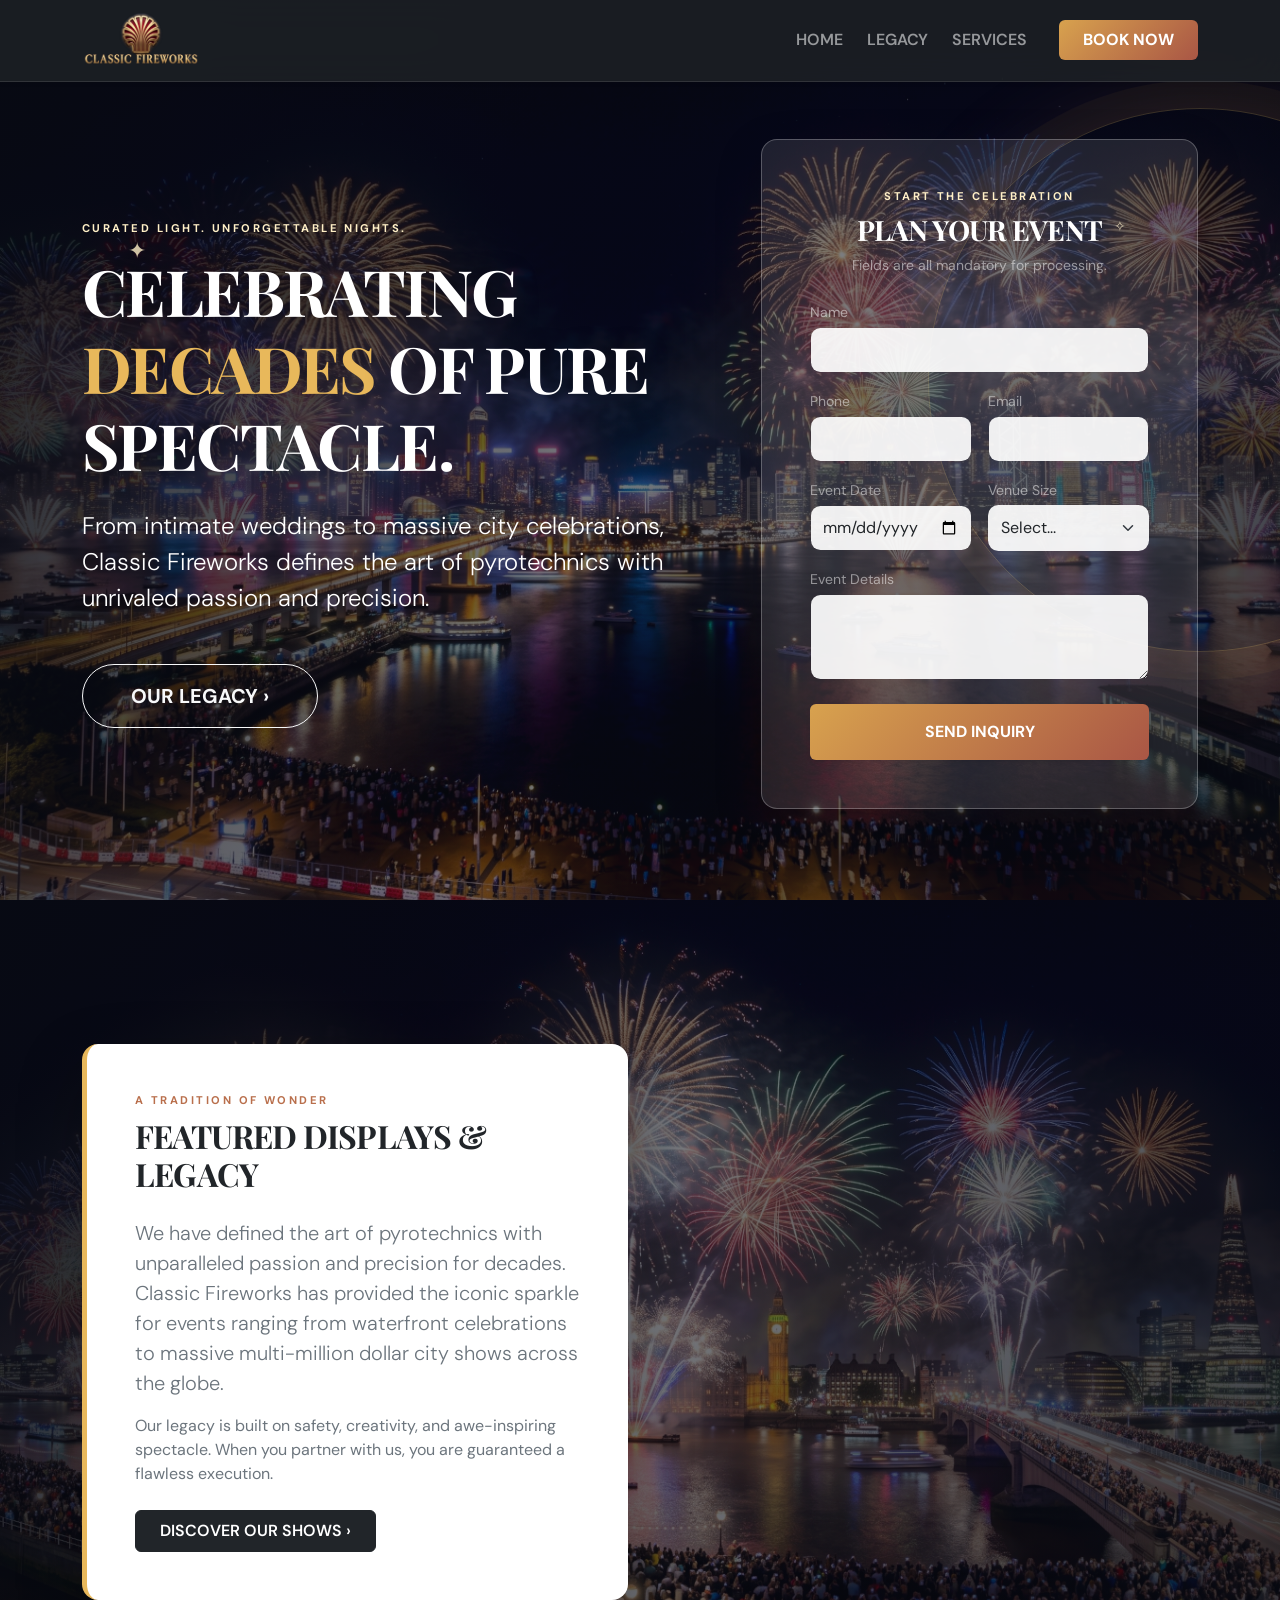
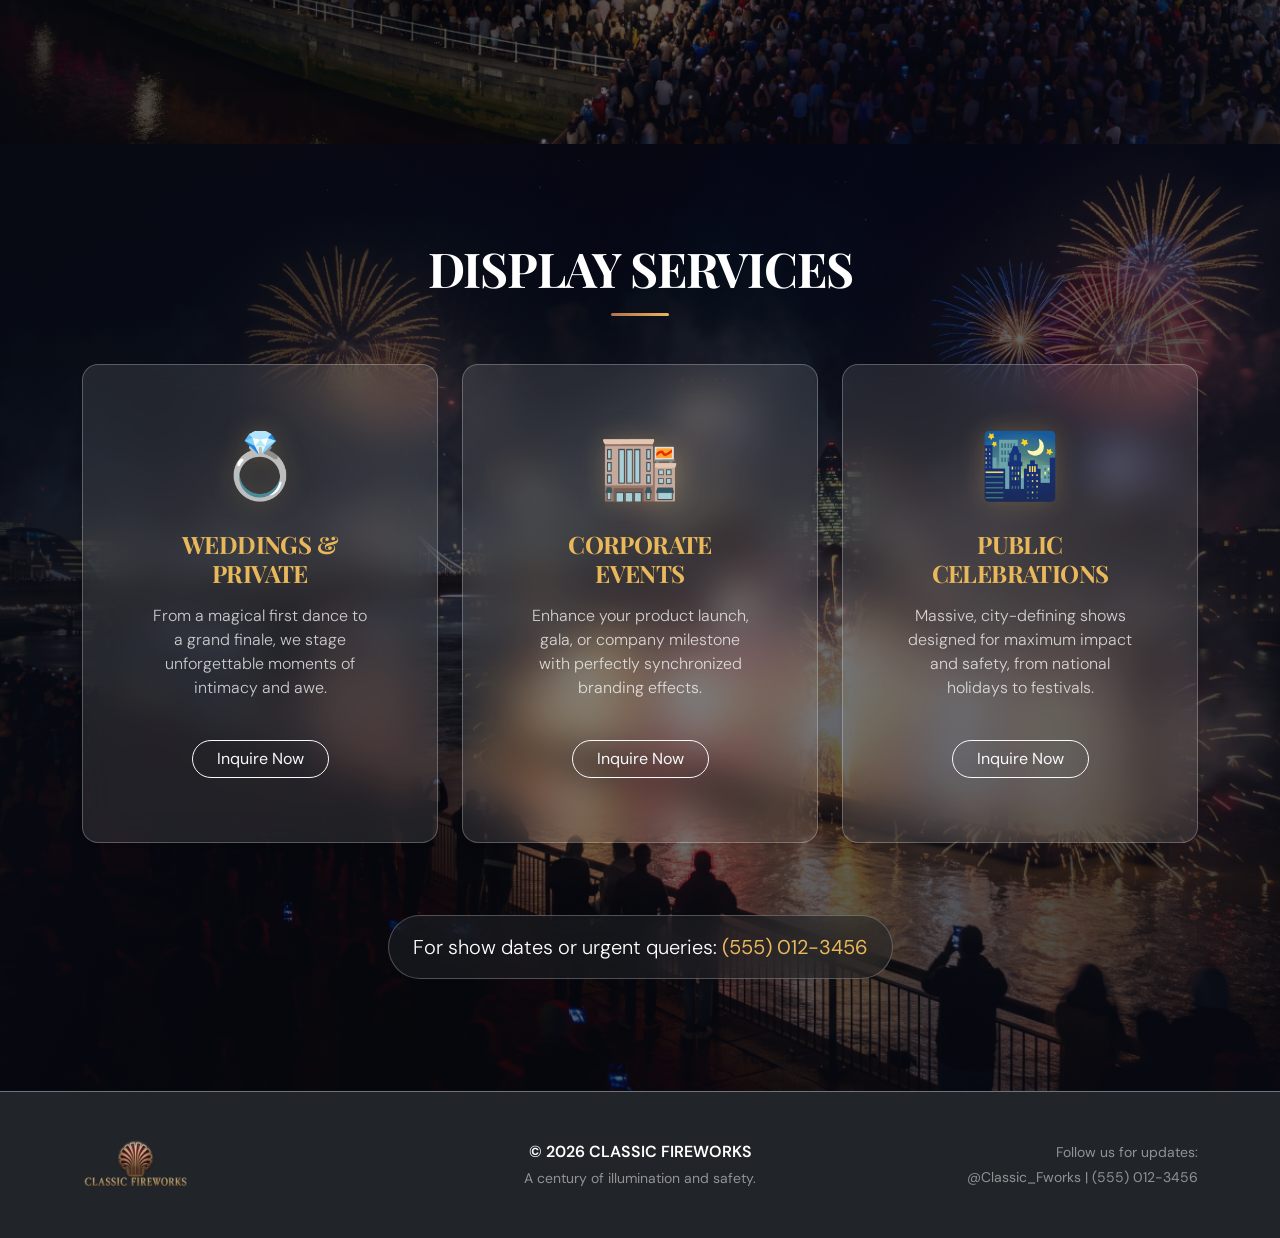
<file: index3.html>
<!DOCTYPE html>
<html lang="en">
<head>
    <meta charset="UTF-8">
    <meta name="viewport" content="width=device-width, initial-scale=1.0">
    <title>Classic Fireworks | Decades of Pure Spectacle</title>
    
    <link href="https://cdn.jsdelivr.net/npm/bootstrap@5.3.2/dist/css/bootstrap.min.css" rel="stylesheet">
    <link href="https://fonts.googleapis.com/css2?family=DM+Sans:wght@400;500;700&family=Playfair+Display:wght@600;700;800&display=swap" rel="stylesheet">
    <link rel="stylesheet" href="styles.css">
</head>
<body class="text-white" data-bs-spy="scroll" data-bs-target="#mainNav" tabindex="0">

    <nav id="mainNav" class="navbar navbar-expand-lg navbar-dark bg-dark bg-opacity-75 fixed-top shadow-sm backdrop-blur py-2">
        <div class="container">
            <a class="navbar-brand d-flex align-items-center" href="#home">
                <img src="assets/classiclogo.png" alt="Classic Fireworks Logo" class="brand-logo-img me-3">
            </a>
            <button class="navbar-toggler border-0" type="button" data-bs-toggle="collapse" data-bs-target="#navbarNav">
                <span class="navbar-toggler-icon"></span>
            </button>
            <div class="collapse navbar-collapse justify-content-end" id="navbarNav">
                <ul class="navbar-nav align-items-center gap-2">
                    <li class="nav-item"><a class="nav-link text-uppercase fw-semibold" href="#home">Home</a></li>
                    <li class="nav-item"><a class="nav-link text-uppercase fw-semibold" href="#legacy">Legacy</a></li>
                    <li class="nav-item"><a class="nav-link text-uppercase fw-semibold" href="#services">Services</a></li>
                    <li class="nav-item ms-lg-3"><a class="btn bg-red text-white fw-bold text-uppercase px-4 py-2" href="#home">Book Now</a></li>
                </ul>
            </div>
        </div>
    </nav>

    <header id="home" class="bg-hero position-relative d-flex align-items-center">
        <!-- Dark overlay for legibility -->
        <div class="position-absolute top-0 start-0 w-100 h-100 bg-dark bg-opacity-10"></div>
        
            <span class="sparkle one">✦</span><span class="sparkle two">✧</span><span class="sparkle three">✦</span>
        <div class="container position-relative z-1 py-5 mt-5">
            <div class="row align-items-center g-5">
                
                <!-- Hero Text -->
                <div class="col-lg-7 hero-copy">
                    <p class="eyebrow text-uppercase mb-3">Curated light. Unforgettable nights.</p>
                    <h1 class="display-3 fw-bolder text-uppercase mb-4 text-shadow-sm">Celebrating <span class="text-gold">Decades</span> of Pure Spectacle.</h1>
                    <p class="lead fw-light mb-5 fs-4">From intimate weddings to massive city celebrations, Classic Fireworks defines the art of pyrotechnics with unrivaled passion and precision.</p>
                    <a href="#legacy" class="btn btn-outline-light btn-lg px-5 py-3 text-uppercase fw-bold rounded-pill">Our Legacy &rsaquo;</a>
                </div>
                
                <!-- Glassmorphism Intake Form -->
                <div class="col-lg-5 hero-form">
                    <div class="p-4 p-md-5 rounded-4 shadow-lg bg-white bg-opacity-10 border border-white border-opacity-25 backdrop-blur">
                        <div class="eyebrow text-uppercase text-center mb-2">Start the celebration</div>
                        <h3 class="mb-2 text-center fw-bold">PLAN YOUR EVENT</h3>
                        <p class="text-white-50 text-center mb-4 small">Fields are all mandatory for processing.</p>
                        
                        <form onsubmit="event.preventDefault(); alert('Form submitted successfully!');">
                            <div class="mb-3">
                                <label for="name" class="form-label small text-white-50 mb-1">Name</label>
                                <input type="text" class="form-control glass-input" id="name" required>
                            </div>
                            <div class="row g-3 mb-3">
                                <div class="col-sm-6">
                                    <label for="phone" class="form-label small text-white-50 mb-1">Phone</label>
                                    <input type="tel" class="form-control glass-input" id="phone" required>
                                </div>
                                <div class="col-sm-6">
                                    <label for="email" class="form-label small text-white-50 mb-1">Email</label>
                                    <input type="email" class="form-control glass-input" id="email" required>
                                </div>
                            </div>
                            <div class="row g-3 mb-3">
                                <div class="col-sm-6">
                                    <label for="eventDate" class="form-label small text-white-50 mb-1">Event Date</label>
                                    <input type="date" class="form-control glass-input" id="eventDate" required>
                                </div>
                                <div class="col-sm-6">
                                    <label for="venueSize" class="form-label small text-white-50 mb-1">Venue Size</label>
                                    <select class="form-select glass-input" id="venueSize" required>
                                        <option value="" selected disabled>Select...</option>
                                        <option value="small">Intimate (0-50 ppl)</option>
                                        <option value="medium">Medium (50-200 ppl)</option>
                                        <option value="large">Large (200-500 ppl)</option>
                                    </select>
                                </div>
                            </div>
                            <div class="mb-4">
                                <label for="message" class="form-label small text-white-50 mb-1">Event Details</label>
                                <textarea class="form-control glass-input" id="message" rows="3" required></textarea>
                            </div>
                            <button type="submit" class="btn bg-red text-white w-100 py-3 fw-bold text-uppercase shadow-sm">Send Inquiry</button>
                        </form>
                    </div>
                </div>
                
            </div>
        </div>
    </header>

    <section id="legacy" class="bg-legacy position-relative py-5">
        <div class="position-absolute top-0 start-0 w-100 h-100 bg-dark bg-opacity-10"></div>
        
        <div class="container position-relative z-1 py-5 my-md-5">
            <div class="row">
                <div class="col-lg-7 col-xl-6">
                    <div class="p-4 p-md-5 bg-white rounded-4 shadow-lg text-dark border-start border-5 legacy-panel" style="border-color: var(--primary-gold) !important;">
                        <p class="eyebrow text-uppercase mb-2" style="color: var(--accent-red);">A tradition of wonder</p>
                        <h2 class="fw-bold mb-4 text-uppercase">Featured Displays & Legacy</h2>
                        <p class="lead text-secondary fs-5">We have defined the art of pyrotechnics with unparalleled passion and precision for decades. Classic Fireworks has provided the iconic sparkle for events ranging from waterfront celebrations to massive multi-million dollar city shows across the globe.</p>
                        <p class="text-secondary mb-4">Our legacy is built on safety, creativity, and awe-inspiring spectacle. When you partner with us, you are guaranteed a flawless execution.</p>
                        <a href="#services" class="btn btn-dark px-4 py-2 text-uppercase fw-semibold">Discover Our Shows &rsaquo;</a>
                    </div>
                </div>
            </div>
        </div>
    </section>

    <section id="services" class="bg-services position-relative py-5">
        <div class="position-absolute top-0 start-0 w-100 h-100 bg-dark bg-opacity-10"></div>
        
        <div class="container position-relative z-1 py-5">
            <div class="text-center mb-5">
                <h2 class="display-5 fw-bold text-uppercase text-white mb-3">Display Services</h2>
                <div class="mx-auto section-rule rounded"></div>
            </div>
            
            <div class="row g-4 text-center">
                <!-- Service 1 -->
                <div class="col-md-4">
                    <div class="card h-100 p-4 p-xl-5 bg-white bg-opacity-10 border border-white border-opacity-25 rounded-4 shadow-sm backdrop-blur text-white hover-lift">
                        <div class="card-body d-flex flex-column align-items-center">
                            <div class="display-3 mb-4 service-icon">&#x1F48D;</div>
                            <h4 class="card-title text-uppercase fw-bold text-gold mb-3">Weddings & Private</h4>
                            <p class="card-text fw-light flex-grow-1 opacity-75">From a magical first dance to a grand finale, we stage unforgettable moments of intimacy and awe.</p>
                            <a href="#home" class="btn btn-outline-light mt-4 px-4 rounded-pill">Inquire Now</a>
                        </div>
                    </div>
                </div>
                
                <!-- Service 2 -->
                <div class="col-md-4">
                    <div class="card h-100 p-4 p-xl-5 bg-white bg-opacity-10 border border-white border-opacity-25 rounded-4 shadow-sm backdrop-blur text-white hover-lift">
                        <div class="card-body d-flex flex-column align-items-center">
                            <div class="display-3 mb-4 service-icon">&#x1F3EC;</div>
                            <h4 class="card-title text-uppercase fw-bold text-gold mb-3">Corporate Events</h4>
                            <p class="card-text fw-light flex-grow-1 opacity-75">Enhance your product launch, gala, or company milestone with perfectly synchronized branding effects.</p>
                            <a href="#home" class="btn btn-outline-light mt-4 px-4 rounded-pill">Inquire Now</a>
                        </div>
                    </div>
                </div>
                
                <!-- Service 3 -->
                <div class="col-md-4">
                    <div class="card h-100 p-4 p-xl-5 bg-white bg-opacity-10 border border-white border-opacity-25 rounded-4 shadow-sm backdrop-blur text-white hover-lift">
                        <div class="card-body d-flex flex-column align-items-center">
                            <div class="display-3 mb-4 service-icon">&#x1F303;</div>
                            <h4 class="card-title text-uppercase fw-bold text-gold mb-3">Public Celebrations</h4>
                            <p class="card-text fw-light flex-grow-1 opacity-75">Massive, city-defining shows designed for maximum impact and safety, from national holidays to festivals.</p>
                            <a href="#home" class="btn btn-outline-light mt-4 px-4 rounded-pill">Inquire Now</a>
                        </div>
                    </div>
                </div>
            </div>
            
            <div class="text-center mt-5 pt-4">
                <p class="lead fw-light border border-white border-opacity-25 d-inline-block px-4 py-3 rounded-pill bg-dark bg-opacity-50 backdrop-blur">
                    For show dates or urgent queries: <strong class="text-gold">(555) 012-3456</strong>
                </p>
            </div>
        </div>
    </section>

    <footer class="bg-dark text-white py-5 border-top border-secondary">
        <div class="container">
            <div class="row align-items-center text-center text-md-start g-4">
                <div class="col-md-4 d-flex justify-content-center justify-content-md-start">
                    <a href="#home" class="text-decoration-none">
                        <img src="assets/classiclogo.png" alt="Classic Fireworks Logo" class="img-fluid opacity-75" style="max-height: 50px;">
                    </a>
                </div>
                <div class="col-md-4 text-center">
                    <p class="mb-1 text-uppercase fw-semibold">&copy; 2026 Classic Fireworks</p>
                    <p class="small text-white-50 mb-0">A century of illumination and safety.</p>
                </div>
                <div class="col-md-4 text-center text-md-end text-white-50 small">
                    <p class="mb-1">Follow us for updates:</p>
                    <p class="mb-0">@Classic_Fworks | (555) 012-3456</p>
                </div>
            </div>
        </div>
    </footer>

    <script src="https://cdn.jsdelivr.net/npm/bootstrap@5.3.2/dist/js/bootstrap.bundle.min.js"></script>
    <script>
        // Smooth scrolling for navigation links
        document.querySelectorAll('a[href^="#"]').forEach(anchor => {
            anchor.addEventListener('click', function (e) {
                e.preventDefault();
                const targetId = this.getAttribute('href');
                if(targetId === '#') return;
                
                const targetElement = document.querySelector(targetId);
                if(targetElement) {
                    targetElement.scrollIntoView({
                        behavior: 'smooth'
                    });
                }
            });
        });
    </script>
</body>
</html>
</file>
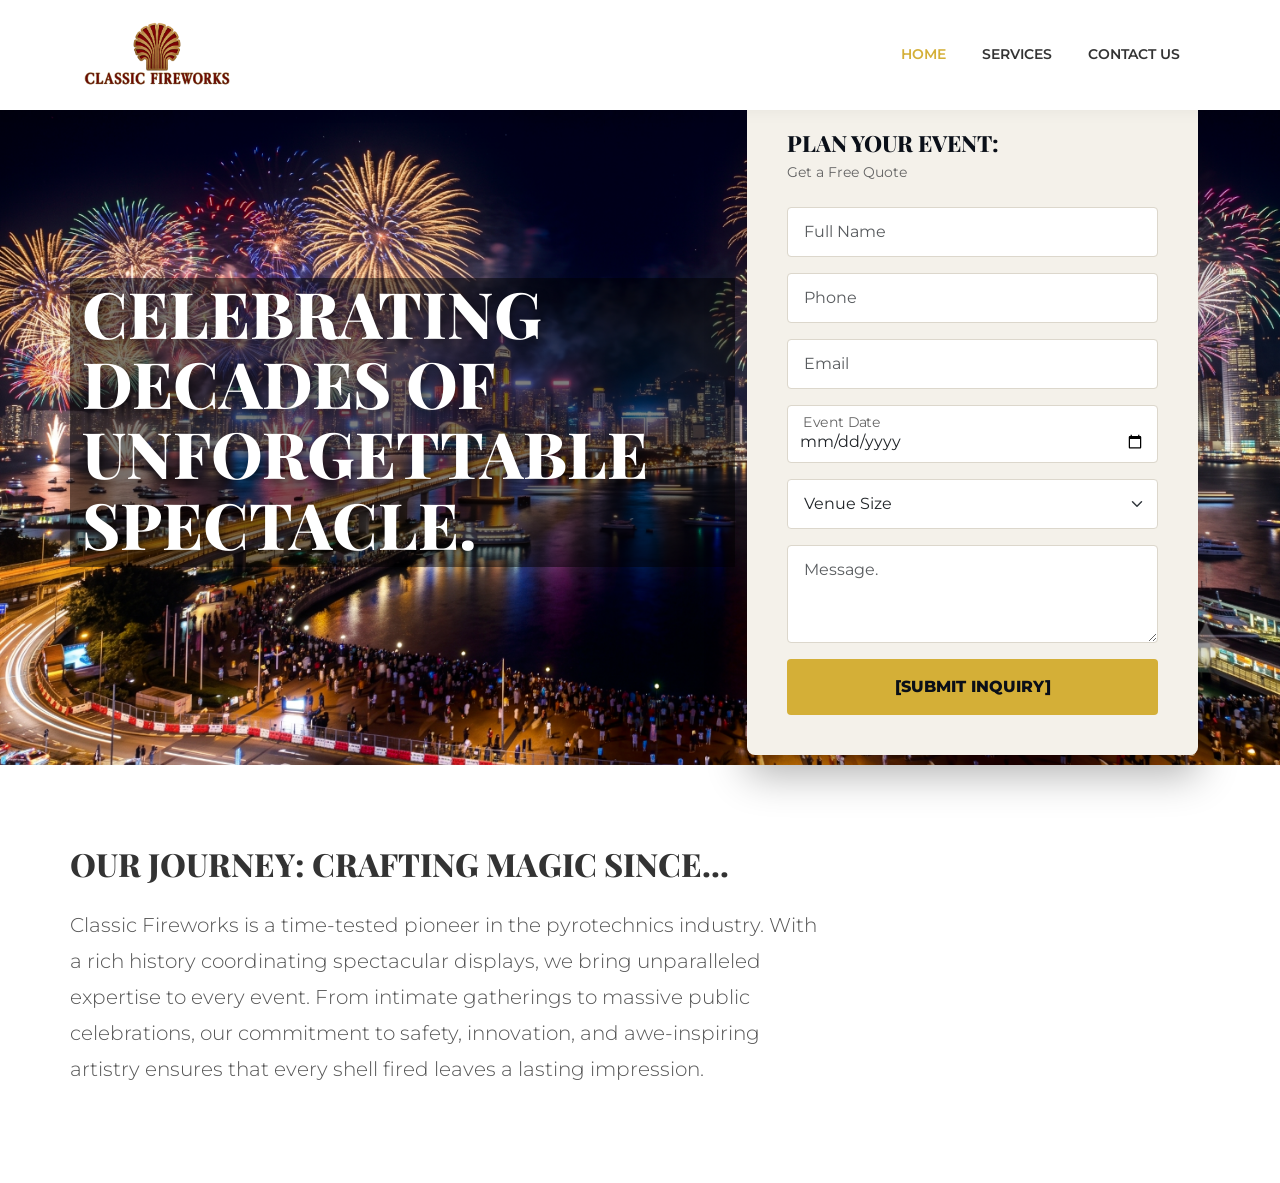
<file: index4.html>
<!DOCTYPE html>
<html lang="en">
<head>
    <meta charset="UTF-8">
    <meta name="viewport" content="width=device-width, initial-scale=1.0">
    <title>Classic Fireworks | Unforgettable Spectacle</title>
    
    <link href="https://cdn.jsdelivr.net/npm/bootstrap@5.3.2/dist/css/bootstrap.min.css" rel="stylesheet">
    <link href="https://fonts.googleapis.com/css2?family=Montserrat:wght@400;600;800&family=Playfair+Display:wght@700&display=swap" rel="stylesheet">
    
    <style>
        :root {
            --brand-dark: #0a0f18;
            --brand-blue: #121c2d;
            --brand-gold: #d4af37;
            --brand-gold-dark: #b5952f;
            --brand-beige: #f4f1ea;
            --text-dark: #333333;
        }

        body {
            font-family: 'Montserrat', sans-serif;
            background-color: #ffffff;
            color: var(--text-dark);
            overflow-x: hidden;
        }

        h1, h2, h3, .brand-font {
            font-family: 'Playfair Display', serif;
        }

        .navbar {
            background-color: #ffffff;
            box-shadow: 0 2px 15px rgba(0,0,0,0.05);
            padding: 15px 0;
            transition: all 0.3s ease;
        }

        .navbar-brand {
            color: var(--brand-gold) !important;
            font-weight: 800;
            font-size: 1.5rem;
            letter-spacing: 1px;
            display: flex;
            align-items: center;
            gap: 10px;
        }

        .nav-link {
            color: var(--text-dark) !important;
            font-weight: 600;
            text-transform: uppercase;
            font-size: 0.9rem;
            margin: 0 10px;
            cursor: pointer;
            transition: color 0.3s;
        }

        .nav-link:hover, .nav-link.active-link {
            color: var(--brand-gold) !important;
        }

        .hero-section {
            position: relative;
            background: linear-gradient(rgba(10, 15, 24, 0.7), rgba(10, 15, 24, 0.8)), url('https://placehold.co/1920x1080/0a0f18/d4af37?text=Spectacular+Fireworks+Night+Sky') center/cover no-repeat;
            min-height: 85vh;
            display: flex;
            align-items: center;
            padding-top: 80px; /* offset for navbar */
        }

        .hero-headline {
            color: #ffffff;
            font-weight: 800;
            font-size: clamp(2.5rem, 5vw, 4.5rem);
            line-height: 1.1;
            text-transform: uppercase;
            text-shadow: 2px 4px 10px rgba(0,0,0,0.5);
        }

        .form-card {
            background-color: var(--brand-beige);
            border-radius: 8px;
            padding: 2.5rem;
            box-shadow: 0 20px 40px rgba(0,0,0,0.3);
            position: relative;
            z-index: 10;
        }

        .form-card h3 {
            color: var(--brand-dark);
            text-transform: uppercase;
            font-size: 1.4rem;
            font-weight: 800;
            margin-bottom: 5px;
        }

        .form-card p {
            color: #666;
            font-size: 0.9rem;
            margin-bottom: 1.5rem;
        }

        .form-control, .form-select {
            border: 1px solid #dcd7cc;
            border-radius: 4px;
            padding: 0.75rem 1rem;
            margin-bottom: 1rem;
            background-color: #ffffff;
        }

        .form-control:focus, .form-select:focus {
            border-color: var(--brand-gold);
            box-shadow: 0 0 0 0.2rem rgba(212, 175, 55, 0.25);
        }

        .btn-gold {
            background-color: var(--brand-gold);
            color: var(--brand-dark);
            font-weight: 800;
            text-transform: uppercase;
            padding: 1rem;
            border: none;
            border-radius: 4px;
            width: 100%;
            transition: background-color 0.3s;
        }

        .btn-gold:hover {
            background-color: var(--brand-gold-dark);
            color: #ffffff;
        }

        .journey-section {
            padding: 5rem 0;
            background-color: #ffffff;
        }

        .services-section {
            padding: 8rem 0 5rem;
            background-color: #ffffff;
        }
        
        .section-title {
            color: var(--brand-dark);
            font-weight: 800;
            text-transform: uppercase;
            margin-bottom: 3rem;
            letter-spacing: 1px;
        }

        .service-icon {
            font-size: 3rem;
            margin-bottom: 1.5rem;
        }

        .service-pillar h4 {
            font-weight: 800;
            color: var(--brand-blue);
        }

        .photo-grid img {
            width: 100%;
            height: 300px;
            object-fit: cover;
            border-radius: 8px;
            transition: transform 0.3s ease;
        }

        .photo-grid img:hover {
            transform: scale(1.02);
        }

        .cta-banner {
            background-color: var(--brand-beige);
            padding: 4rem 2rem;
            text-align: center;
            border-top: 4px solid var(--brand-gold);
        }

        .cta-banner h2 {
            font-weight: 800;
            color: var(--brand-dark);
            margin-bottom: 1rem;
        }
        
        .success-message {
            display: none;
            background-color: #d4edda;
            color: #155724;
            padding: 1rem;
            border-radius: 4px;
            margin-top: 1rem;
            text-align: center;
            font-weight: 600;
        }

        /* View toggling */
        .view-hidden { display: none !important; }
    </style>
</head>
<body>

    <nav class="navbar navbar-expand-lg fixed-top">
        <div class="container">
            <a class="navbar-brand" href="#" onclick="switchView('home')">
                <img src="assets/Classic-Logo.png" alt="Classic Fireworks Logo" height="70" class="brand-logo-img me-3">
            </a>
            <button class="navbar-toggler border-0" type="button" data-bs-toggle="collapse" data-bs-target="#navbarNav">
                <span class="navbar-toggler-icon"></span>
            </button>
            <div class="collapse navbar-collapse justify-content-end" id="navbarNav">
                <ul class="navbar-nav">
                    <li class="nav-item">
                        <a class="nav-link active-link" id="nav-home" onclick="switchView('home')">Home</a>
                    </li>
                    <li class="nav-item">
                        <a class="nav-link" id="nav-services" onclick="switchView('services')">Services</a>
                    </li>
                    <li class="nav-item">
                        <a class="nav-link" onclick="switchView('home'); setTimeout(() => document.getElementById('contact-form').focus(), 100);">Contact Us</a>
                    </li>
                </ul>
            </div>
        </div>
    </nav>

    <div id="view-home" >
        <!-- Hero Section -->
        <section class="hero-section" style="background-image: url(assets/banner1.png); background-size: cover; background-repeat: no-repeat; background-position: center;">
            <div class="container">
                <div class="row align-items-center">
                    <div class="col-lg-7 mb-5 mb-lg-0" style="background-color: rgba(0,0,0,0.5);">
                        <h1 class="hero-headline">Celebrating<br>Decades of<br>Unforgettable<br>Spectacle.</h1>
                    </div>
                    
                    <!-- Lead Generation Form -->
                    <div class="col-lg-5">
                        <div class="form-card">
                            <h3>PLAN YOUR EVENT:</h3>
                            <p>Get a Free Quote</p>
                            <form id="contactForm" onsubmit="handleFormSubmit(event)">
                                <input type="text" class="form-control" id="contact-form" placeholder="Full Name" required>
                                <input type="tel" class="form-control" placeholder="Phone" required>
                                <input type="email" class="form-control" placeholder="Email" required>
                                
                                <div class="form-floating mb-3">
                                    <input type="date" class="form-control" id="eventDate" required style="padding-top: 1.625rem; padding-bottom: 0.625rem;">
                                    <label for="eventDate" style="padding: 1rem; color: #666;">Event Date</label>
                                </div>
                                
                                <select class="form-select" required>
                                    <option value="" disabled selected>Venue Size</option>
                                    <option value="small">Small (Intimate)</option>
                                    <option value="medium">Medium</option>
                                    <option value="large">Large</option>
                                    <option value="grand">Grand (City Scale)</option>
                                </select>
                                
                                <textarea class="form-control" rows="3" placeholder="Message." required></textarea>
                                
                                <button type="submit" class="btn btn-gold">[SUBMIT INQUIRY]</button>
                                <div id="formSuccess" class="success-message">Thank you! Your inquiry has been sent.</div>
                            </form>
                        </div>
                    </div>
                </div>
            </div>
        </section>

        <!-- Our Journey Section -->
        <section class="journey-section container">
            <div class="row">
                <div class="col-lg-8">
                    <h2 class="mb-4 font-weight-bold" style="font-weight: 800; text-transform: uppercase;">Our Journey: Crafting Magic Since...</h2>
                    <p class="lead" style="line-height: 1.8; color: #555;">
                        Classic Fireworks is a time-tested pioneer in the pyrotechnics industry. With a rich history coordinating spectacular displays, we bring unparalleled expertise to every event. From intimate gatherings to massive public celebrations, our commitment to safety, innovation, and awe-inspiring artistry ensures that every shell fired leaves a lasting impression.
                    </p>
                </div>
            </div>
        </section>
    </div>

    <div id="view-services" class="view-hidden">
        
        <section class="services-section container text-center">
            <h2 class="section-title">Explore Our Pyrotechnic Services</h2>
            
            <!-- Three Service Pillars -->
            <div class="row mt-5 service-pillar g-4">
                <div class="col-md-4 px-4">
                    <div class="service-icon">💍</div>
                    <h4 class="mb-3 text-uppercase">Weddings</h4>
                    <p class="text-muted">Execute the perfect celebration of love with our tailored, romantic displays designed to integrate seamlessly with your wedding venue.</p>
                </div>
                <div class="col-md-4 px-4">
                    <div class="service-icon">🏢</div>
                    <h4 class="mb-3 text-uppercase">Corporate Events</h4>
                    <p class="text-muted">Experience world-class pyrotechnic services that elevate your brand, perfect for product launches, galas, and corporate milestones.</p>
                </div>
                <div class="col-md-4 px-4">
                    <div class="service-icon">🎆</div>
                    <h4 class="mb-3 text-uppercase">Public Celebrations</h4>
                    <p class="text-muted">Massive celebrations require massive expertise. We handle city-wide events, national holidays, and major festivals with absolute precision.</p>
                </div>
            </div>

            <!-- 2x2 Photo Grid (Placeholders for now) -->
            <div class="row mt-5 pt-4 photo-grid g-3">
                <div class="col-md-6">
                    <img src="assets/banner1.png" alt="Wedding Fireworks">
                </div>
                <div class="col-md-6">
                    <img src="assets/banner2.png" alt="Corporate Event Fireworks">
                </div>
                <div class="col-md-6">
                    <img src="assets/banner3.png" alt="City Harbor Show">
                </div>
                <div class="col-md-6">
                    <img src="assets/banner1.png" alt="Festival Pyrotechnics">
                </div>
            </div>
        </section>

        <div class="cta-banner">
            <div class="container">
                <h2>READY TO SPARKLE? CONTACT US FOR YOUR SHOW.</h2>
                <p class="lead mb-4">Call <strong>(800) 555-FIRE</strong> or</p>
                <button class="btn btn-gold" style="max-width: 250px; margin: 0 auto;" onclick="switchView('home'); setTimeout(() => document.getElementById('contact-form').focus(), 100);">[BACK TO FORM]</button>
            </div>
        </div>
    </div>

    <script src="https://cdn.jsdelivr.net/npm/bootstrap@5.3.2/dist/js/bootstrap.bundle.min.js"></script>
    <script>
        // SPA View Switching Logic
        function switchView(viewName) {
            // Hide all views
            document.getElementById('view-home').classList.add('view-hidden');
            document.getElementById('view-services').classList.add('view-hidden');
            
            // Show target view
            document.getElementById('view-' + viewName).classList.remove('view-hidden');
            
            // Update active nav link
            document.getElementById('nav-home').classList.remove('active-link');
            document.getElementById('nav-services').classList.remove('active-link');
            document.getElementById('nav-' + viewName).classList.add('active-link');
            
            // Close mobile menu if open
            const navbarCollapse = document.getElementById('navbarNav');
            if (navbarCollapse.classList.contains('show')) {
                let bsCollapse = new bootstrap.Collapse(navbarCollapse, {toggle: false});
                bsCollapse.hide();
            }

            // Scroll to top
            window.scrollTo({ top: 0, behavior: 'smooth' });
        }

        // Form Submission Logic without using alert()
        function handleFormSubmit(event) {
            event.preventDefault(); // Prevent page reload
            
            const btn = event.target.querySelector('button[type="submit"]');
            const successMsg = document.getElementById('formSuccess');
            
            // Loading state
            btn.innerHTML = 'SENDING...';
            btn.disabled = true;
            
            // Simulate API call
            setTimeout(() => {
                successMsg.style.display = 'block';
                btn.innerHTML = '[SUBMIT INQUIRY]';
                btn.disabled = false;
                event.target.reset(); // Clear form
                
                // Hide message after 5 seconds
                setTimeout(() => {
                    successMsg.style.display = 'none';
                }, 5000);
            }, 1000);
        }
    </script>
</body>
</html>
</file>
<file: styles.css>
:root {
    --primary-gold: #e8b85b;
    --soft-gold: #fff0c7;
    --accent-red: #b96f4c;
    --deep-night: #050811;
    --ink: #17151a;
    --line: rgba(255, 255, 255, 0.18);
}

body {
    font-family: 'DM Sans', sans-serif;
    background: var(--deep-night);
    color: #fff;
    overflow-x: hidden;
}

h1, h2, h3, h4, .navbar-brand { font-family: 'Playfair Display', serif; }
h1, h2, h3, h4 { letter-spacing: -0.025em; }
::selection { background: var(--primary-gold); color: var(--ink); }

/* Brand Colors as Utilities */
.text-gold { color: var(--primary-gold) !important; }
.bg-red { background: linear-gradient(135deg, #d8a24e, #a95645) !important; border: 0; }
.bg-red:hover { background: linear-gradient(135deg, #ebbd68, #c36b52) !important; color: white; transform: translateY(-2px); }

/* Immersive Background Images */
.bg-hero { background: url('assets/banner1.png') center/cover no-repeat; min-height: 100vh; }
.bg-legacy { background: url('assets/banner2.png') center/cover no-repeat; }
.bg-services { background: url('assets/banner3.png') center/cover no-repeat; }

.bg-hero::before, .bg-legacy::before, .bg-services::before {
    content: ''; position: absolute; inset: 0; pointer-events: none;
    background: linear-gradient(115deg, rgba(5, 8, 17, .94) 0%, rgba(5, 8, 17, .5) 48%, rgba(5, 8, 17, .78) 100%);
}

.bg-hero::after {
    content: ''; position: absolute; width: 34rem; height: 34rem; right: -12rem; top: 12%;
    border: 1px solid rgba(247, 201, 105, .22); border-radius: 50%;
    box-shadow: 0 0 0 28px rgba(232, 184, 91, .035), 0 0 90px rgba(185, 111, 76, .18);
    animation: orbit 16s linear infinite;
}

.sparkle { position: absolute; z-index: 1; color: var(--soft-gold); opacity: .8; animation: twinkle 3s ease-in-out infinite; }
.sparkle.one { left: 10%; top: 26%; font-size: 1.4rem; }
.sparkle.two { right: 12%; top: 24%; font-size: .9rem; animation-delay: 1s; }
.sparkle.three { right: 29%; bottom: 15%; font-size: 1.1rem; animation-delay: 1.8s; }
@keyframes twinkle { 0%, 100% { opacity: .2; transform: scale(.7) rotate(0); } 50% { opacity: 1; transform: scale(1.2) rotate(45deg); } }
@keyframes orbit { to { transform: rotate(360deg); } }
@keyframes rise { from { opacity: 0; transform: translateY(24px); } to { opacity: 1; transform: translateY(0); } }

/* Glassmorphism & Effects */
.backdrop-blur { backdrop-filter: blur(18px); -webkit-backdrop-filter: blur(18px); }
.hover-lift { transition: transform 0.35s ease, background-color 0.35s ease, box-shadow 0.35s ease; }
.hover-lift:hover { transform: translateY(-10px); background-color: rgba(255, 255, 255, 0.14) !important; box-shadow: 0 1.5rem 3rem rgba(0, 0, 0, .25) !important; }

/* Navbar Logo Sizing */
.brand-logo-img { max-height: 55px; width: auto; }

/* Form overrides for glassmorphism */
.glass-input { background-color: rgba(255,255,255,0.92); border: 1px solid transparent; border-radius: .65rem; min-height: 46px; }
.glass-input:focus { background-color: #fff; border-color: var(--primary-gold); box-shadow: 0 0 0 .25rem rgba(247, 201, 105, .2); }
.hero-copy { animation: rise .9s ease both; }
.hero-form { animation: rise .9s .15s ease both; }
.eyebrow { color: var(--soft-gold); letter-spacing: .22em; font-size: .7rem; font-weight: 700; }
.text-shadow-sm { text-shadow: 0 3px 25px rgba(0,0,0,.45); }
.btn { transition: transform .25s ease, box-shadow .25s ease; }
.btn:hover { box-shadow: 0 10px 24px rgba(0,0,0,.22); }
.navbar { border-bottom: 1px solid rgba(255,255,255,.1); }
.nav-link { transition: color .2s ease; }
.nav-link:hover, .nav-link.active { color: var(--primary-gold) !important; }
.legacy-panel { border-radius: 1rem !important; box-shadow: 0 1.5rem 4rem rgba(0,0,0,.28) !important; }
.section-rule { height: 3px; width: 58px; background: linear-gradient(90deg, var(--accent-red), var(--primary-gold)); }
.service-icon { filter: drop-shadow(0 0 12px rgba(247, 201, 105, .25)); }
footer { background: #050816 !important; }
</file>
